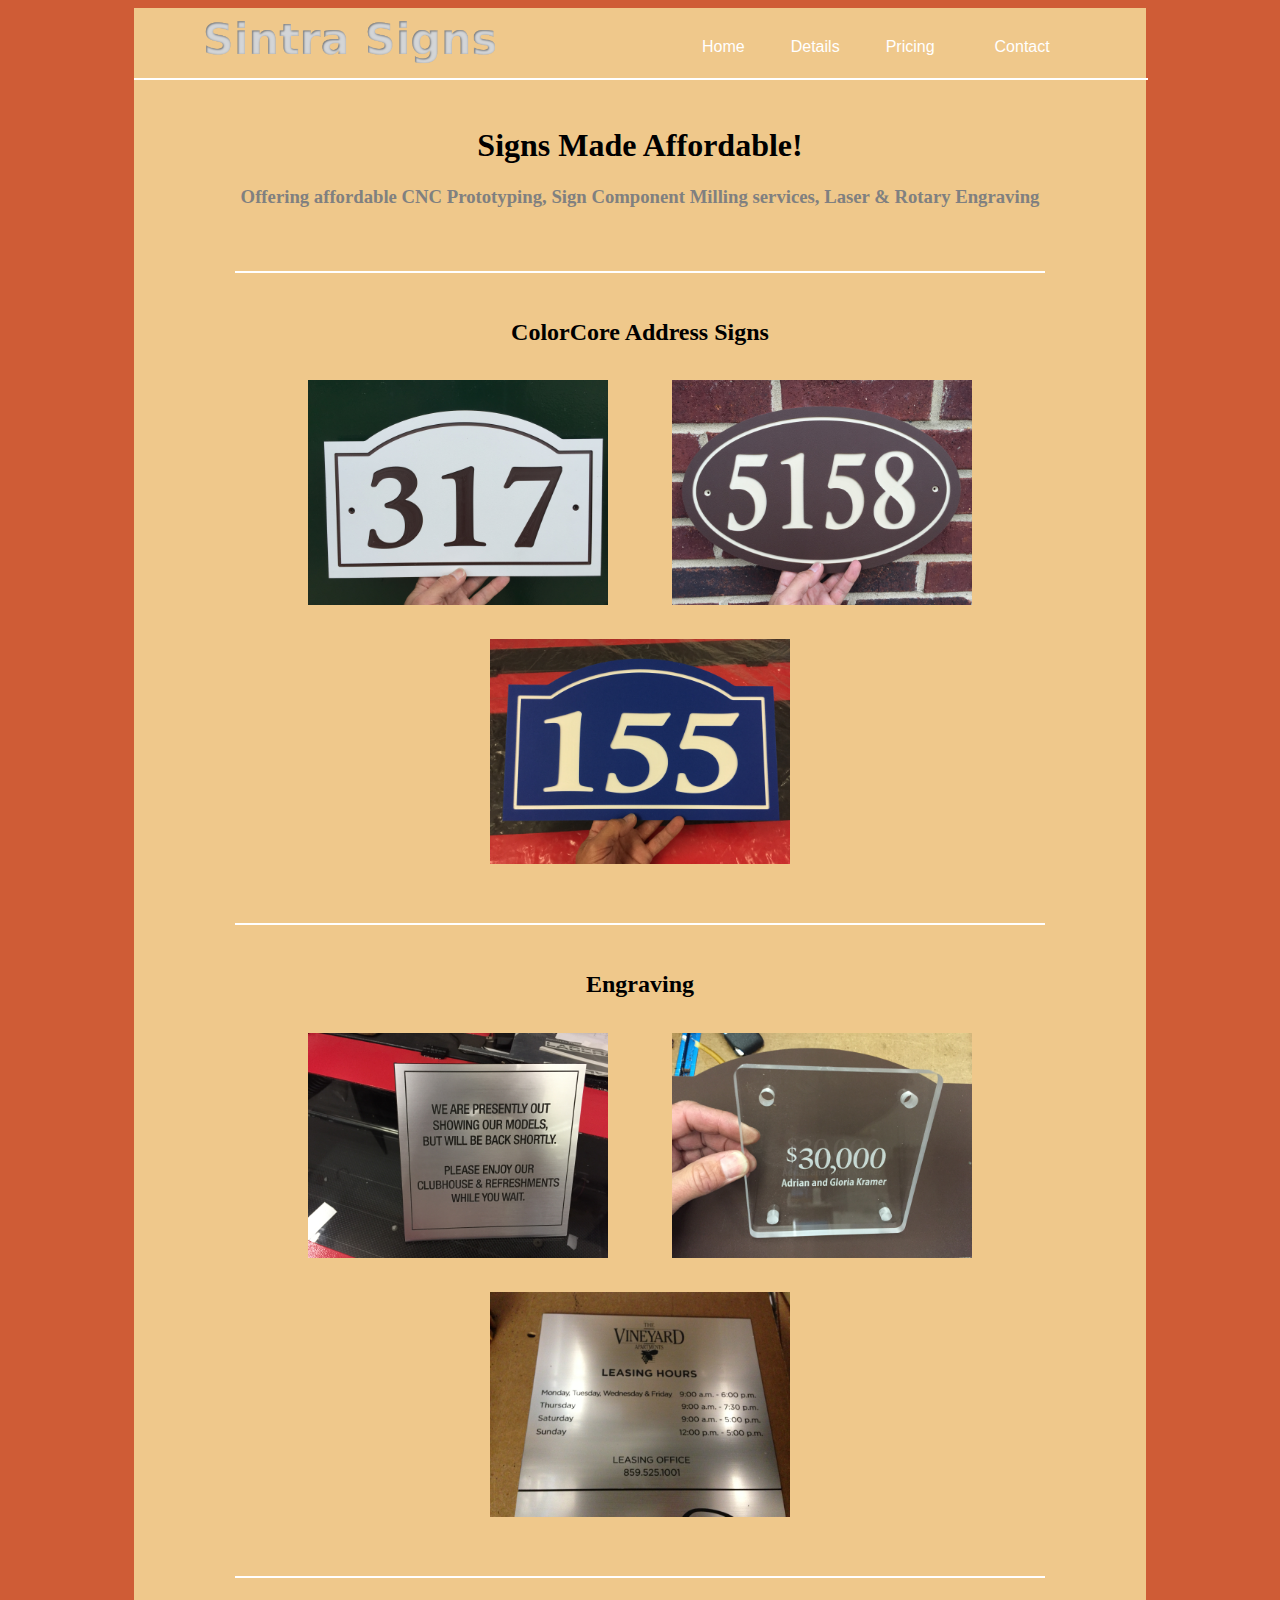
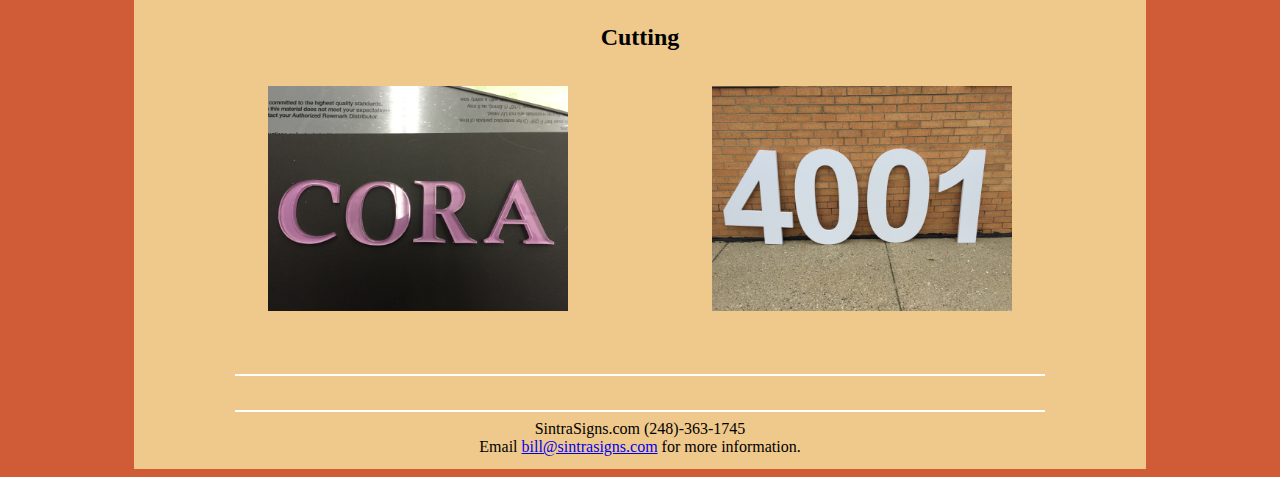
<file: index.html>
<html>
<head>
<link type="text/css" href="style.css" rel="stylesheet">
</head>

<body>
<div id="wrapper">
  <div class="container">
    <div class="cont" style="float: left"> <img src="coollogo_com-156052251.png" id="logso" width="300"> </div>
    <div class="cont">
      <nav class="navbar">
        <ul>
          <li><a href="index.html">Home</a></li>
          <div class="dropdown">          
			  <li><a href="#" class="dropbtn">Details
			        <i class="fa fa-caret-down"></i></a></li>
			  <div class="dropdown-content">
            <li><a href="machine-details.html">Machine Pricing</a></li>
            <li><a href="gravoply.html">GravoPly</a></li>
            <li><a href="sildet.html">Sintra Silhouette</a></li>
            <li><a href="3dcut.html">3D Part Cutting</a></li>
            <li><a href="slotcar.html">MDF Slot Car Track</a></li>
			  </div>
          </div>
          <li><a href="index.html">Pricing</a></li>
          <li><a href="contact.html">Contact</a></li>
        </ul>
      </nav>
    </div>
  </div>
  <hr style="width: 100%">
  <br>
  <header>
    <h1>Signs Made Affordable!</h1>
    <h3>Offering affordable CNC Prototyping, Sign Component Milling services, Laser & Rotary Engraving </h3>
  </header>
  <main> <br>
    <br>
    <hr>
    <br>
    <h2>ColorCore Address Signs</h2>
    <div class="gallery"> <img src="IMG_6942_photo.JPG" width="300"> <img src="IMG_6895_photo.JPG" width="300"> <img src="IMG_8736_photo.JPG" width="300"> </div>
    <br>
    <br>
    <hr>
    <br>
    <h2>Engraving</h2>
    <div class="gallery"> <img src="IMG_0637_photo.JPG" width="300"> <img src="IMG_0243_photo.JPG" width="300"> <img src="IMG_0711_photo.JPG" width="300"> </div>
    <br>
    <br>
    <hr>
    <br>
    <h2>Cutting</h2>
    <div class="gallery"> <img src="IMG_0300_photo.JPG" width="300" style="margin: 15px 70px"> <img src="IMG_2482_photo.JPG" width="300" style="margin: 15px 70px"> </div>
    <br>
    <br>
    <hr>
    <br>
  </main>
        <footer>
            <hr>
            SintraSigns.com (248)-363-1745<br>
            Email <a href = "mailto: bill@sintrasigns.com">bill@sintrasigns.com</a> for more information.
        </footer>
</div>
</body>
</html>
</file>
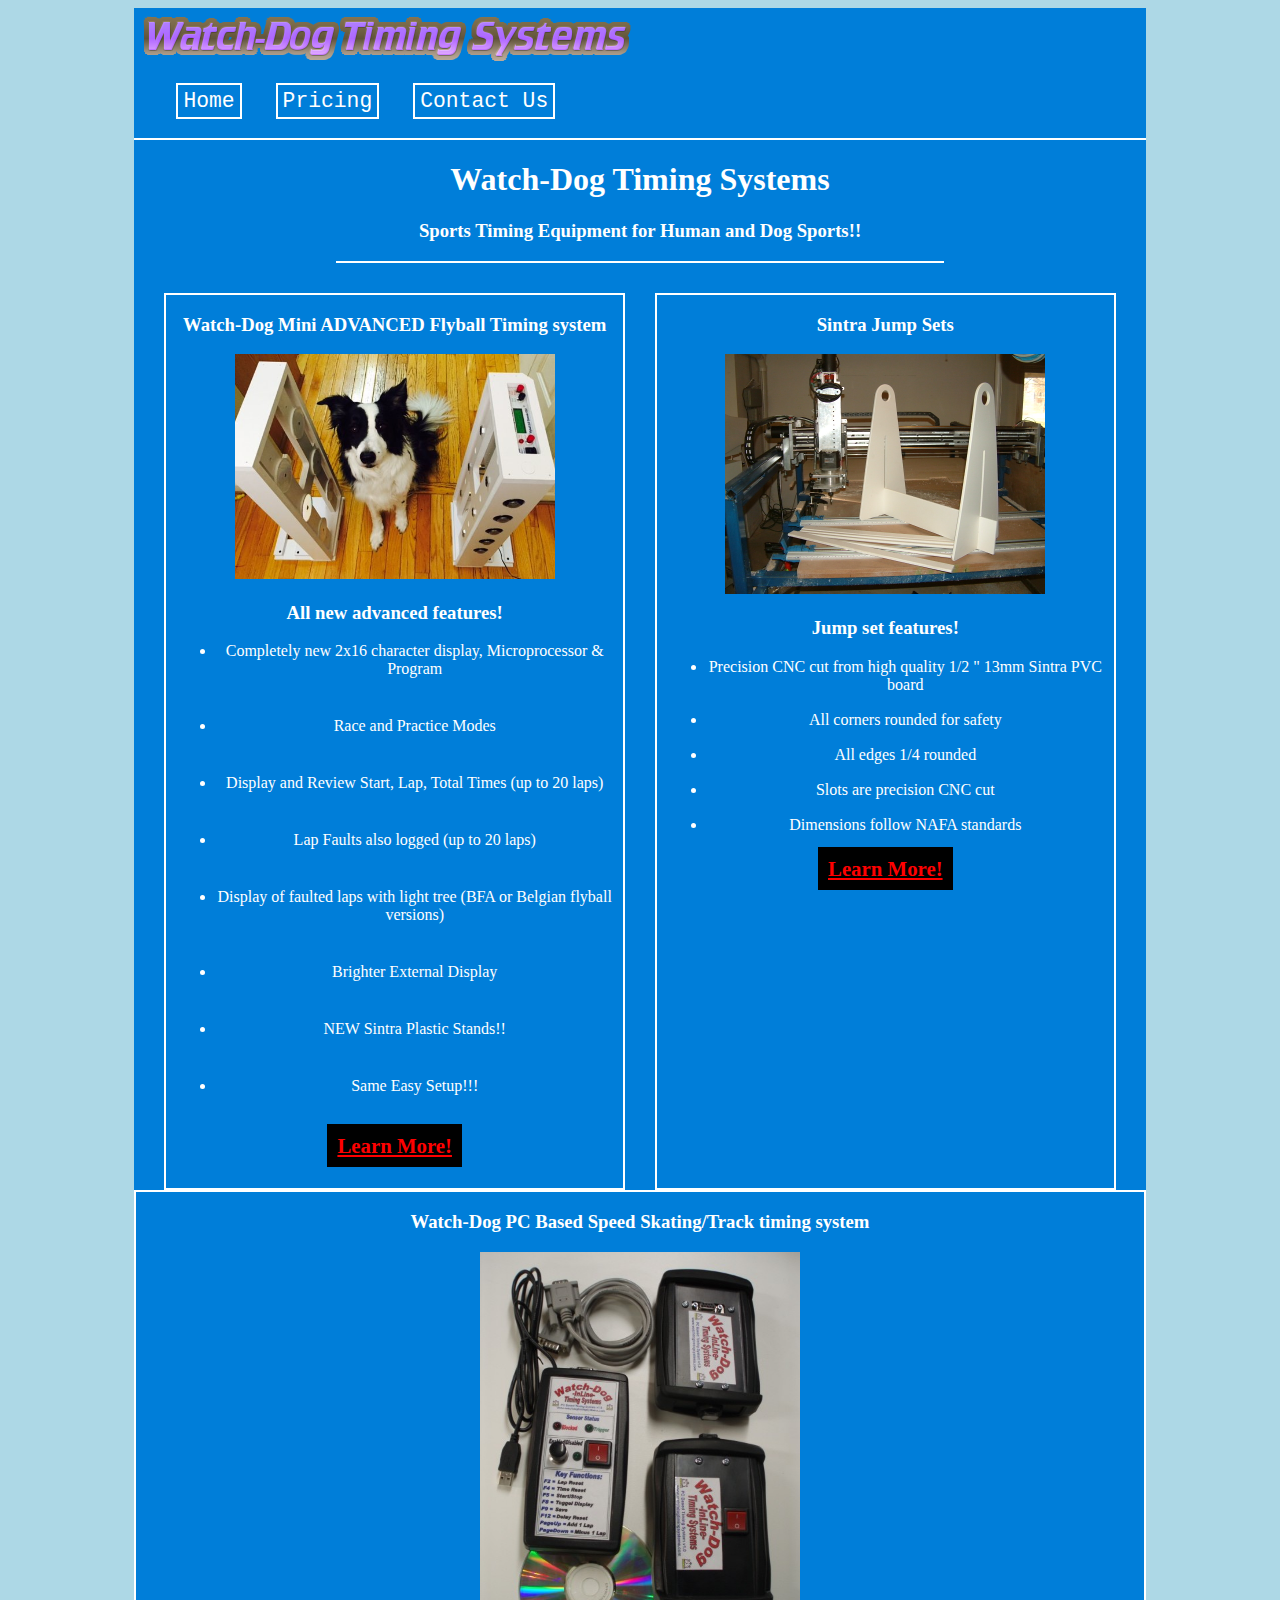
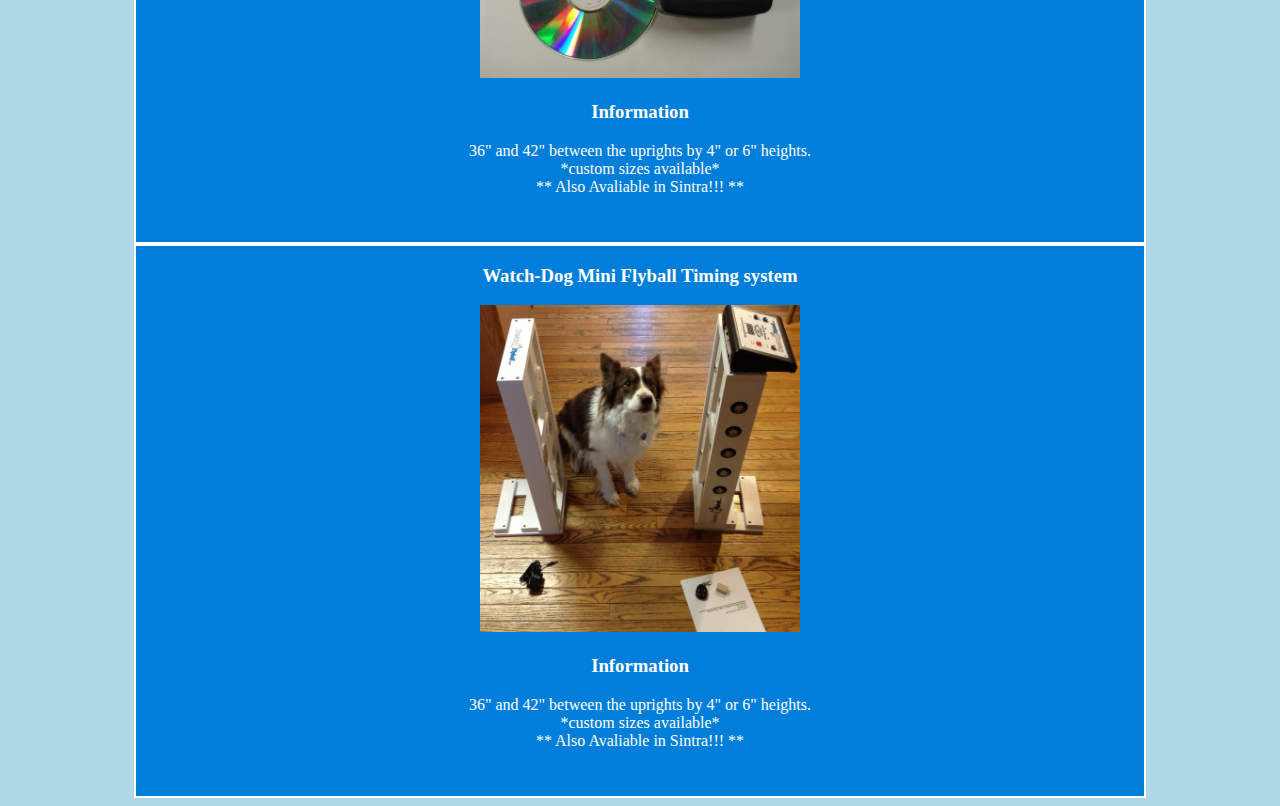
<file: Flyball-Site/index.html>
<!doctype html>
<html>
<head>
<meta charset="utf-8">
<title>Flyball - Home</title>
<style></style>
<link href="style.css" rel="stylesheet" type="text/css">
</head>

<body>
<div id="wrapper">
<header> <img src="cooltext402850734256533.png" width="505" height="61" alt=""/>
  <nav>
    <ul>
      <li><a href="index.html">Home</a></li>
      &nbsp;
      <li><a href="pricing.html">Pricing</a></li>
      &nbsp;
      <li><a href="contact.html">Contact Us</a></li>
      <br>
    </ul>
  </nav>
</header>
<main>
  <h1>Watch-Dog Timing Systems</h1>
  <h3>Sports Timing Equipment for Human and Dog Sports!!</h3>
  <hr style="color: black; border: 1px solid white; background-color: white; width: 60%; margin-bottom: 3%">
  <div class="grid">
    <div class="grid-box">
      <h3>Watch-Dog Mini ADVANCED Flyball Timing system</h3>
      <img src="MiniAdvanced.jpg" width="320" alt=""/>
      <h3>All new advanced features!</h3>
      <ul>
        <li>
          <p>Completely new 2x16 character display, Microprocessor &amp; Program<br>
          </p>
        </li>
        <li>
          <p>Race and Practice Modes<br>
          </p>
        </li>
        <li>
          <p>Display and Review Start, Lap, Total Times (up to 20 laps)<br>
          </p>
        </li>
        <li>
          <p>Lap Faults also logged (up to 20 laps)<br>
          </p>
        </li>
        <li>
          <p>Display of faulted laps with light tree (BFA or Belgian flyball versions)<br>
          </p>
        </li>
        <li>
          <p>Brighter External Display <br>
          </p>
        </li>
        <li>
          <p>NEW Sintra Plastic Stands!! <br>
          </p>
        </li>
        <li>
          <p>Same Easy Setup!!! <br>
          </p>
          <p></p>
        </li>
      </ul>
      <a href="pricing.html#fly-ball" class="learn-more">Learn More!</a> </div>
    <div class="grid-box">
      <h3>Sintra Jump Sets</h3>
      <img src="SintraCNC.jpeg" width="320" alt=""/>
      <h3>Jump set features!</h3>
      <ul>
        <li>Precision CNC cut from high quality 1/2 " 13mm Sintra PVC board</li>
        <li>All corners rounded for safety</li>
        <li>All edges 1/4 rounded</li>
        <li>Slots are precision CNC cut</li>
        <li>Dimensions follow NAFA standards</li>
      </ul>
      <a href="pricing.html#fly-ball" class="learn-more">Learn More!</a> </div>
  </div>
  <div class="grid-box">
    <h3>Watch-Dog PC Based Speed Skating/Track timing system </h3>
    <img src="PCHardware.jpeg" width="320" alt=""/>
    <h3>Information</h3>
    <p>36" and 42" between the uprights by 4" or 6" heights.<br>
      *custom sizes available*<br>
      ** Also Avaliable in Sintra!!! **</p>
  </div>
  <div class="grid-box">
    <h3>Watch-Dog Mini Flyball Timing system </h3>
    <img src="MiniSysetm&baileya.jpeg" width="320" alt=""/>
    <h3>Information</h3>
    <p>36" and 42" between the uprights by 4" or 6" heights.<br>
      *custom sizes available*<br>
      ** Also Avaliable in Sintra!!! **</p>
  </div>
</main>  </div>

<footer> </footer>

</body>
</html>
</file>
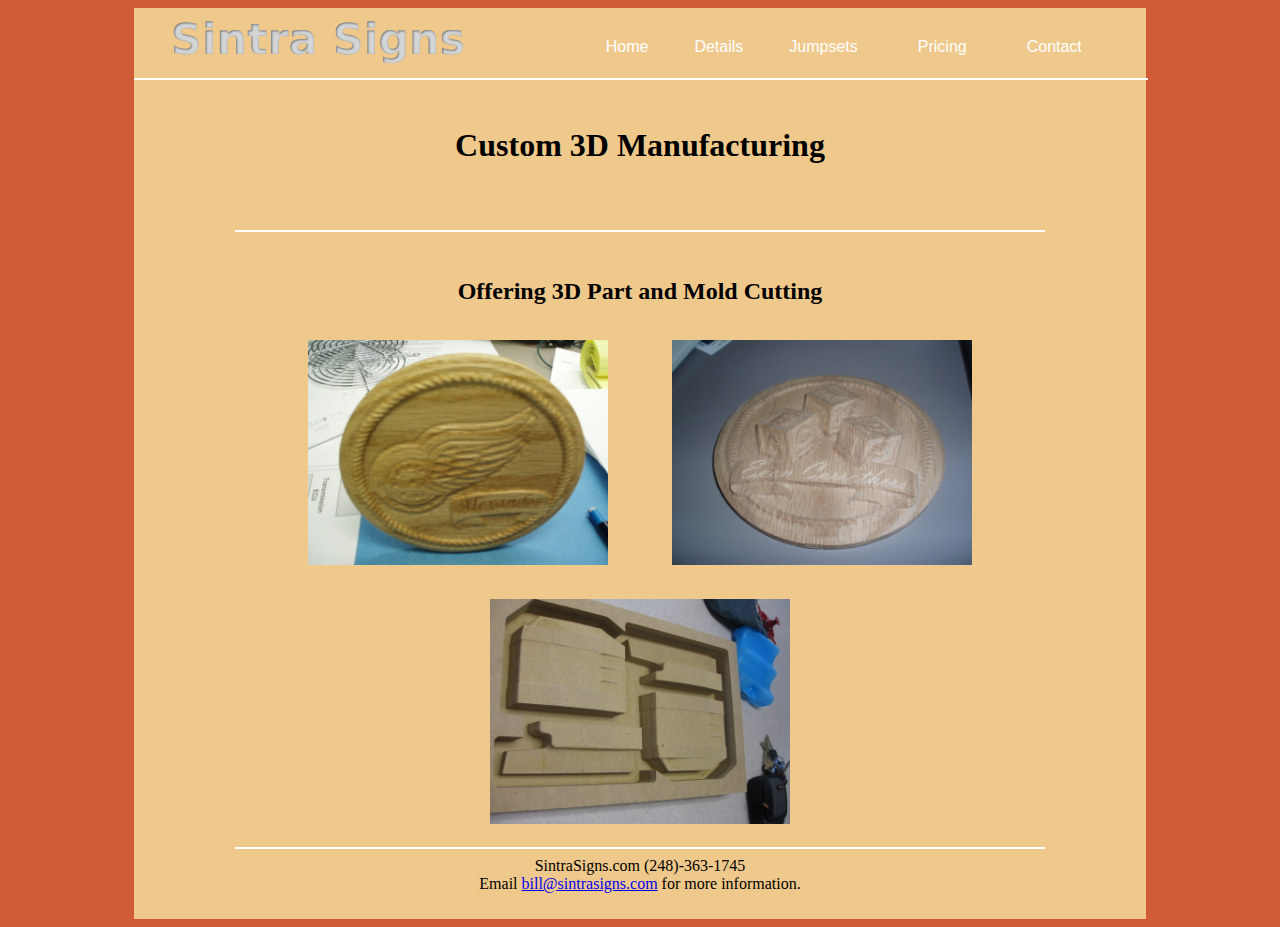
<file: 3dcut.html>
<html>
  <head>
    <link type="text/css" href="style.css" rel="stylesheet">
  </head>
  <body>
    <div id="wrapper">
      <div class="container">
        <div class="cont" style="float: left">
          <img src="coollogo_com-156052251.png" id="logso" width="300">
        </div>
        <div class="cont">
          <nav class="navbar">
            <ul>
              <li><a href="index.html">Home</a></li>
              <div class="dropdown">
                <li><a href="#" class="dropbtn">Details
                <i class="fa fa-caret-down"></i></a></li>
                <div class="dropdown-content">
                  <li><a href="machine-details.html">Machine Pricing</a></li>
                  <li><a href="gravoply.html">GravoPly</a></li>
                  <li><a href="sildet.html">Sintra Silhouette</a></li>
                  <li><a href="3dcut.html">3D Part Cutting</a></li>
                  <li><a href="slotcar.html">MDF Slot Car Track</a></li>
                </div>
              </div>
                <li><a href="Flyball-Site/index.html">Jumpsets</a></li>
              <li><a href="index.html">Pricing</a></li>
              <li><a href="contact.html">Contact</a></li>
            </ul>
          </nav>        </div>
        </div>
        <hr style="width: 100%">
        <br>
        <header>
          <h1>Custom 3D Manufacturing</h1>
        </header>
        <main>
          <br><br><hr><br>
          <h2>Offering 3D Part and Mold Cutting</h2>
          <div class="gallery">
            <img src="AlexPlackReal.jpg" width="300">
            <img src="EvanPlackReal.jpg" width="300">
            <img src="_ZierParts.jpg" width="300">
          </div>
        </main>
        <footer>
        <footer>
            <hr>
            SintraSigns.com (248)-363-1745<br>
            Email <a href = "mailto: bill@sintrasigns.com">bill@sintrasigns.com</a> for more information.
        </footer>
      </div>
    </body>
  </html>
</file>
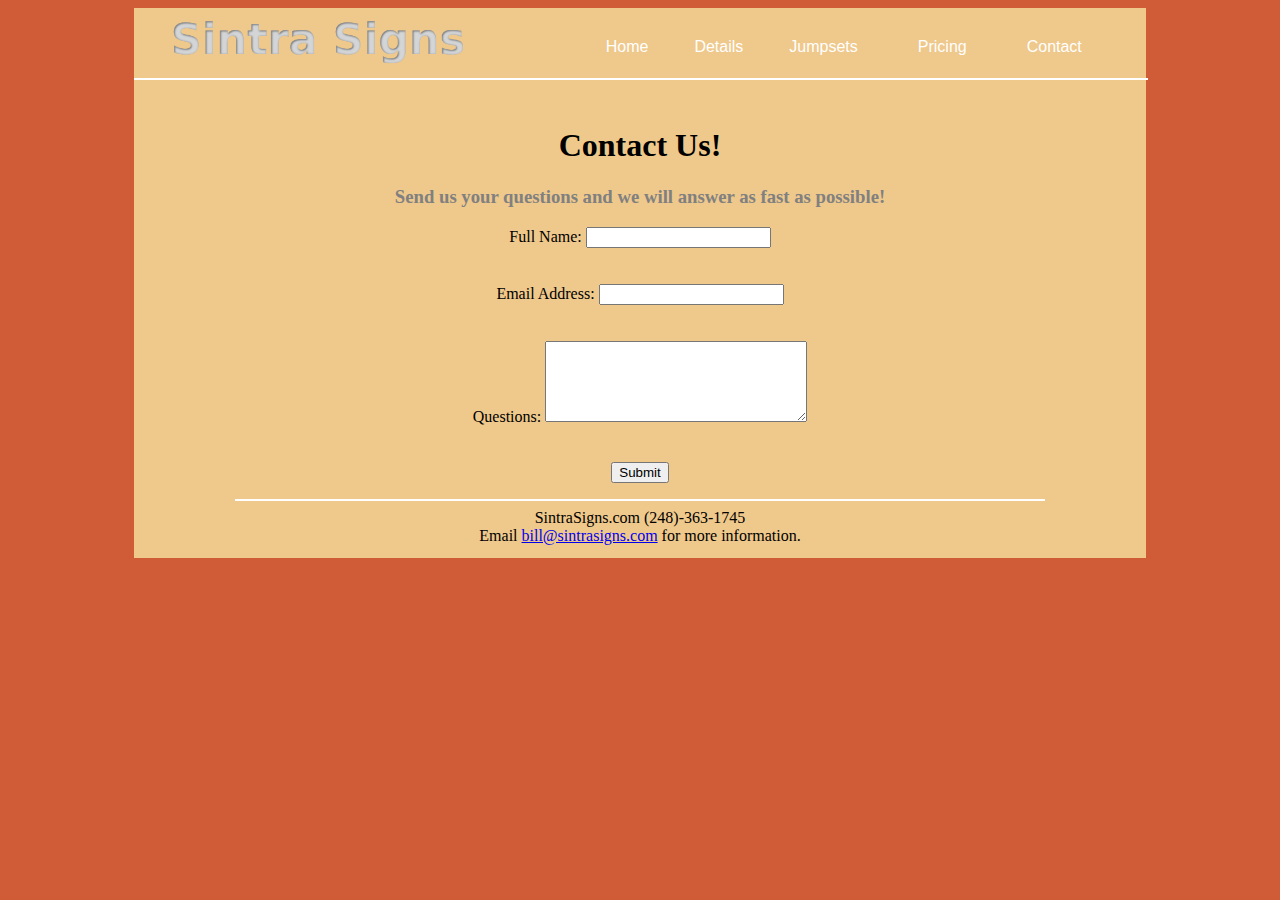
<file: contact.html>
<html>
<head>
<link type="text/css" href="style.css" rel="stylesheet">
</head>

<body>
<div id="wrapper" style="text-align: center;">
  <div class="container">
    <div class="cont" style="float: left"> <img src="coollogo_com-156052251.png" id="logso" width="300"> </div>
    <div class="cont">
      <nav class="navbar">
        <ul>
          <li><a href="index.html">Home</a></li>
          <div class="dropdown">          
        <li><a href="#" class="dropbtn">Details
              <i class="fa fa-caret-down"></i></a></li>
        <div class="dropdown-content">
            <li><a href="machine-details.html">Machine Pricing</a></li>
            <li><a href="gravoply.html">GravoPly</a></li>
            <li><a href="sildet.html">Sintra Silhouette</a></li>
            <li><a href="3dcut.html">3D Part Cutting</a></li>
            <li><a href="slotcar.html">MDF Slot Car Track</a></li>
        </div>
          </div>
            <li><a href="Flyball-Site/index.html">Jumpsets</a></li>
          <li><a href="index.html">Pricing</a></li>
          <li><a href="contact.html">Contact</a></li>
        </ul>
      </nav>    </div>
  </div>
  <hr style="width: 100%">
  <br>
  <header>
    <h1>Contact Us!</h1>
    <h3>Send us your questions and we will answer as fast as possible!</h3>
  </header>
  <main>
      <form action="" style="">
        <label id="name">Full Name: </label>
        <input type="text" name="name" id="name"><br><br><br>
        <label id="email">Email Address: </label>
        <input type="email" name="email" id="email"><br><br><br>
        <label id="comments">Questions: </label>
        <textarea name="comments" id="comments" cols="30" rows="5"></textarea><br><br><br>
        <input type="submit">
      </form>
  </main>
        <footer>
            <hr>
            SintraSigns.com (248)-363-1745<br>
            Email <a href = "mailto: bill@sintrasigns.com">bill@sintrasigns.com</a> for more information.
        </footer>
</div>
</body>
</html>
</file>
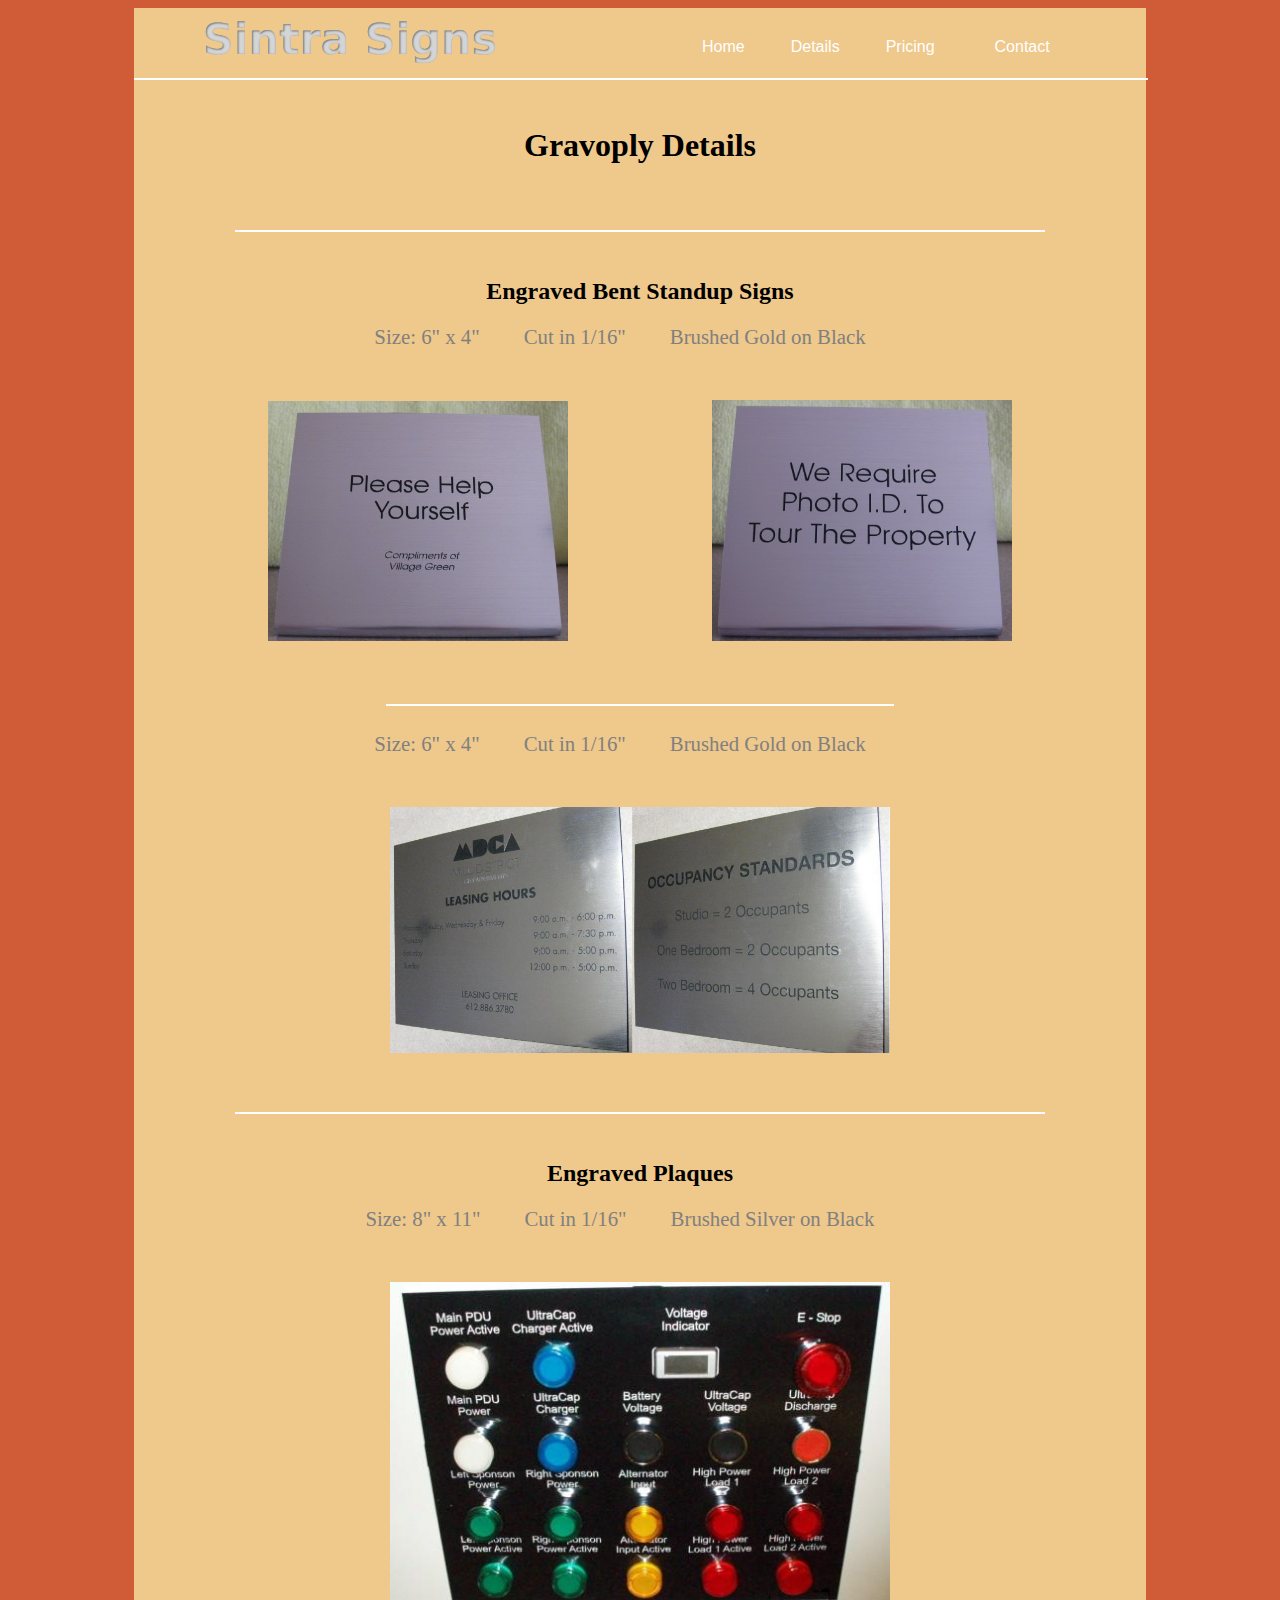
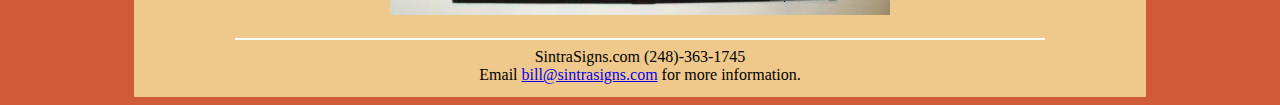
<file: gravoply.html>
<html>

<head>
    <link type="text/css" href="style.css" rel="stylesheet">

</head>

<body>
    <div id="wrapper">
      <div class="container">
        <div class="cont" style="float: left">
            <img src="coollogo_com-156052251.png" id="logso" width="300">
        </div>
        <div class="cont">
                <nav class="navbar">
        <ul>
          <li><a href="index.html">Home</a></li>
          <div class="dropdown">          
        <li><a href="#" class="dropbtn">Details
              <i class="fa fa-caret-down"></i></a></li>
        <div class="dropdown-content">
            <li><a href="machine-details.html">Machine Pricing</a></li>
            <li><a href="gravoply.html">GravoPly</a></li>
            <li><a href="sildet.html">Sintra Silhouette</a></li>
            <li><a href="3dcut.html">3D Part Cutting</a></li>
            <li><a href="slotcar.html">MDF Slot Car Track</a></li>
        </div>
          </div>
          <li><a href="index.html">Pricing</a></li>
          <li><a href="contact.html">Contact</a></li>
        </ul>
      </nav>
        </div>
        </div>
        <hr style="width: 100%">
        <br>
        <header>
          <h1>Gravoply Details</h1>
        </header>
        <main>
          <br><br><hr><br>
          <h2>Engraved Bent Standup Signs</h2>
			<div class="specs">
			<a>Size: 6" x 4"</a>
			<a>Cut in 1/16"</a>
			<a>Brushed Gold on Black</a>
			</div><br><br>
          <div class="gallery">
			  <img src="_HelpYourSelfc.jpg" width="300" style="margin: 15px 70px">
            <img src="_IDRequiredc.jpg" width="300" style="margin: 15px 70px">
          </div>
          <br><br><hr style="width: 50%"><br>
			<div class="specs">
			<a>Size: 6" x 4"</a>
			<a>Cut in 1/16"</a>
			<a>Brushed Gold on Black</a>
			</div><br><br>
          <div class="gallery">
			  <img src="_8x11InchWallSigns.jpg" width="500" style="margin: 15px 70px">
          </div> 
			<br><br><hr><br>
			<div class="specs">
				<h2>Engraved Plaques</h2>
			<a>Size: 8" x 11"</a>
			<a>Cut in 1/16"</a>
			<a>Brushed Silver on Black</a>
			</div><br><br>
          <div class="gallery">
			  <img src="Gravoply3.jpg" width="500" style="margin: 15px 70px">
          </div> 
        </main>
        <footer>
            <hr>
            SintraSigns.com (248)-363-1745<br>
            Email <a href = "mailto: bill@sintrasigns.com">bill@sintrasigns.com</a> for more information.
        </footer>
    </div>
</body>
</html>
</file>
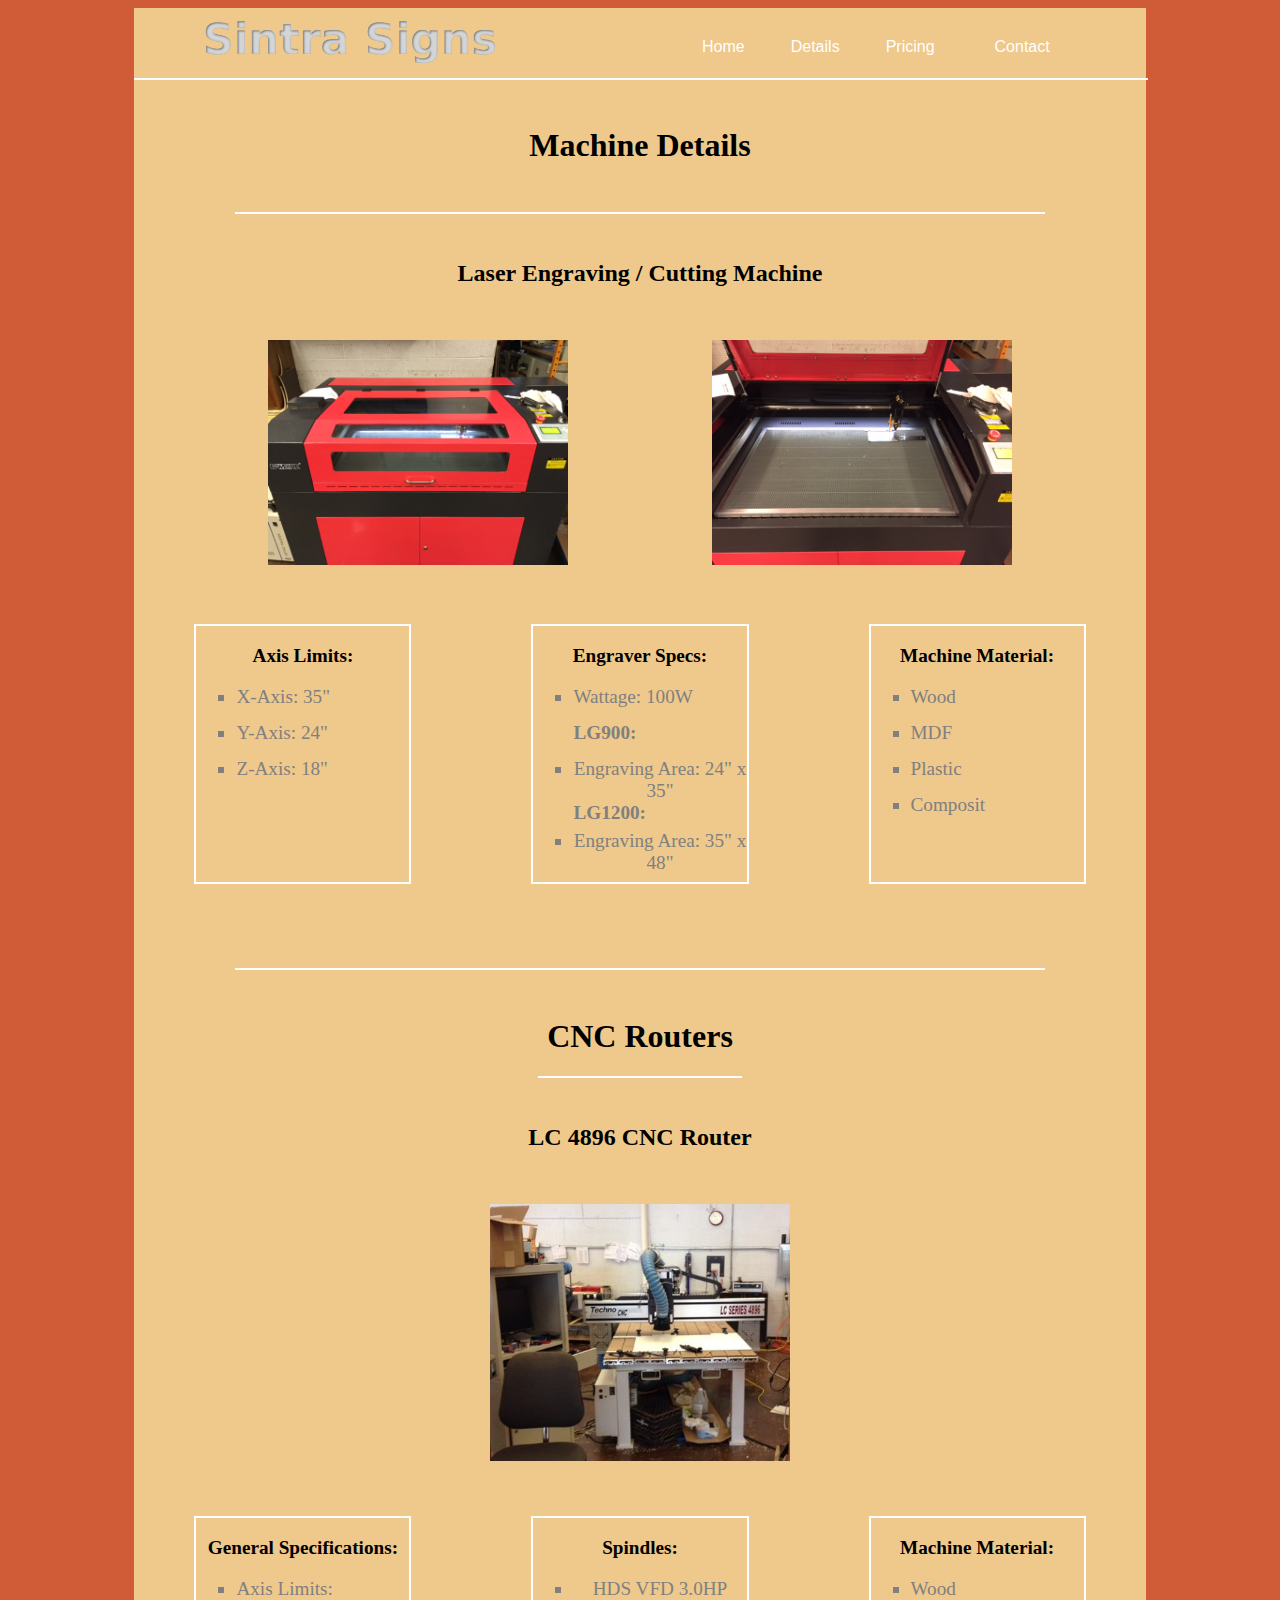
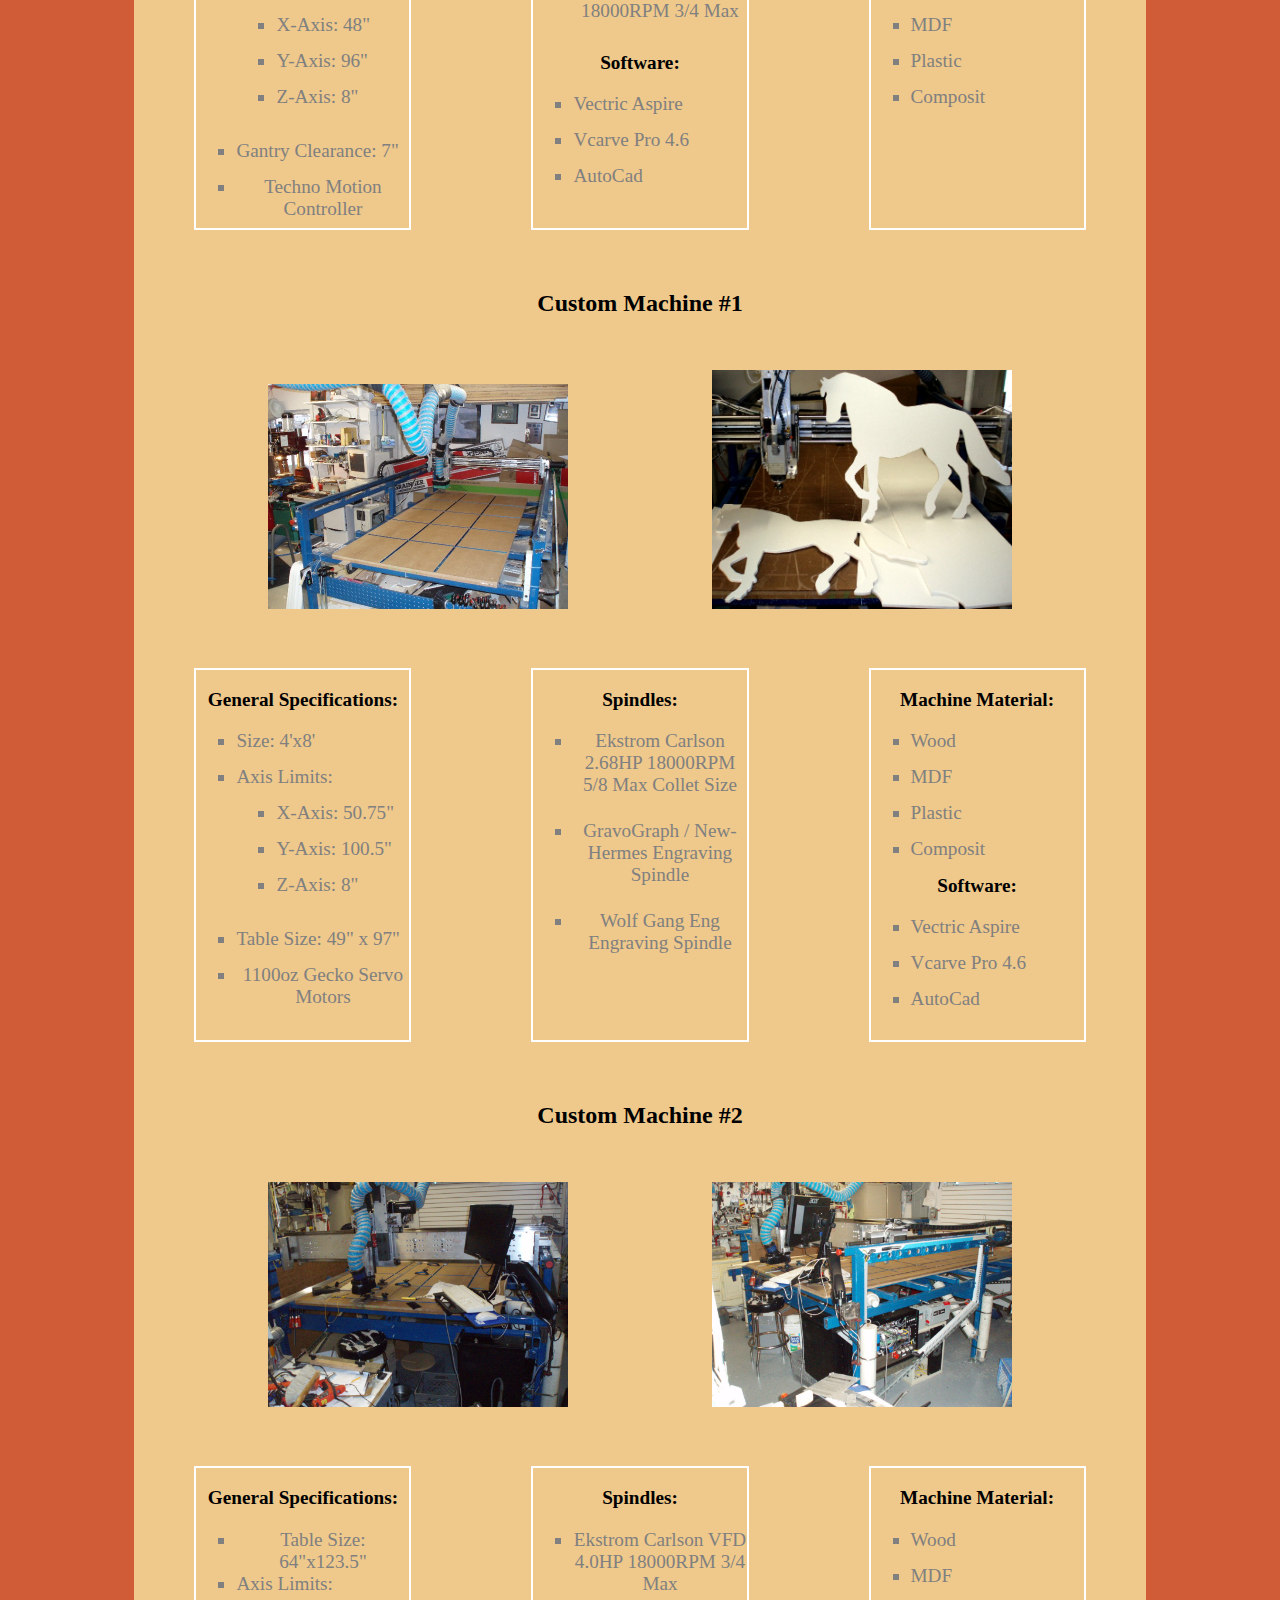
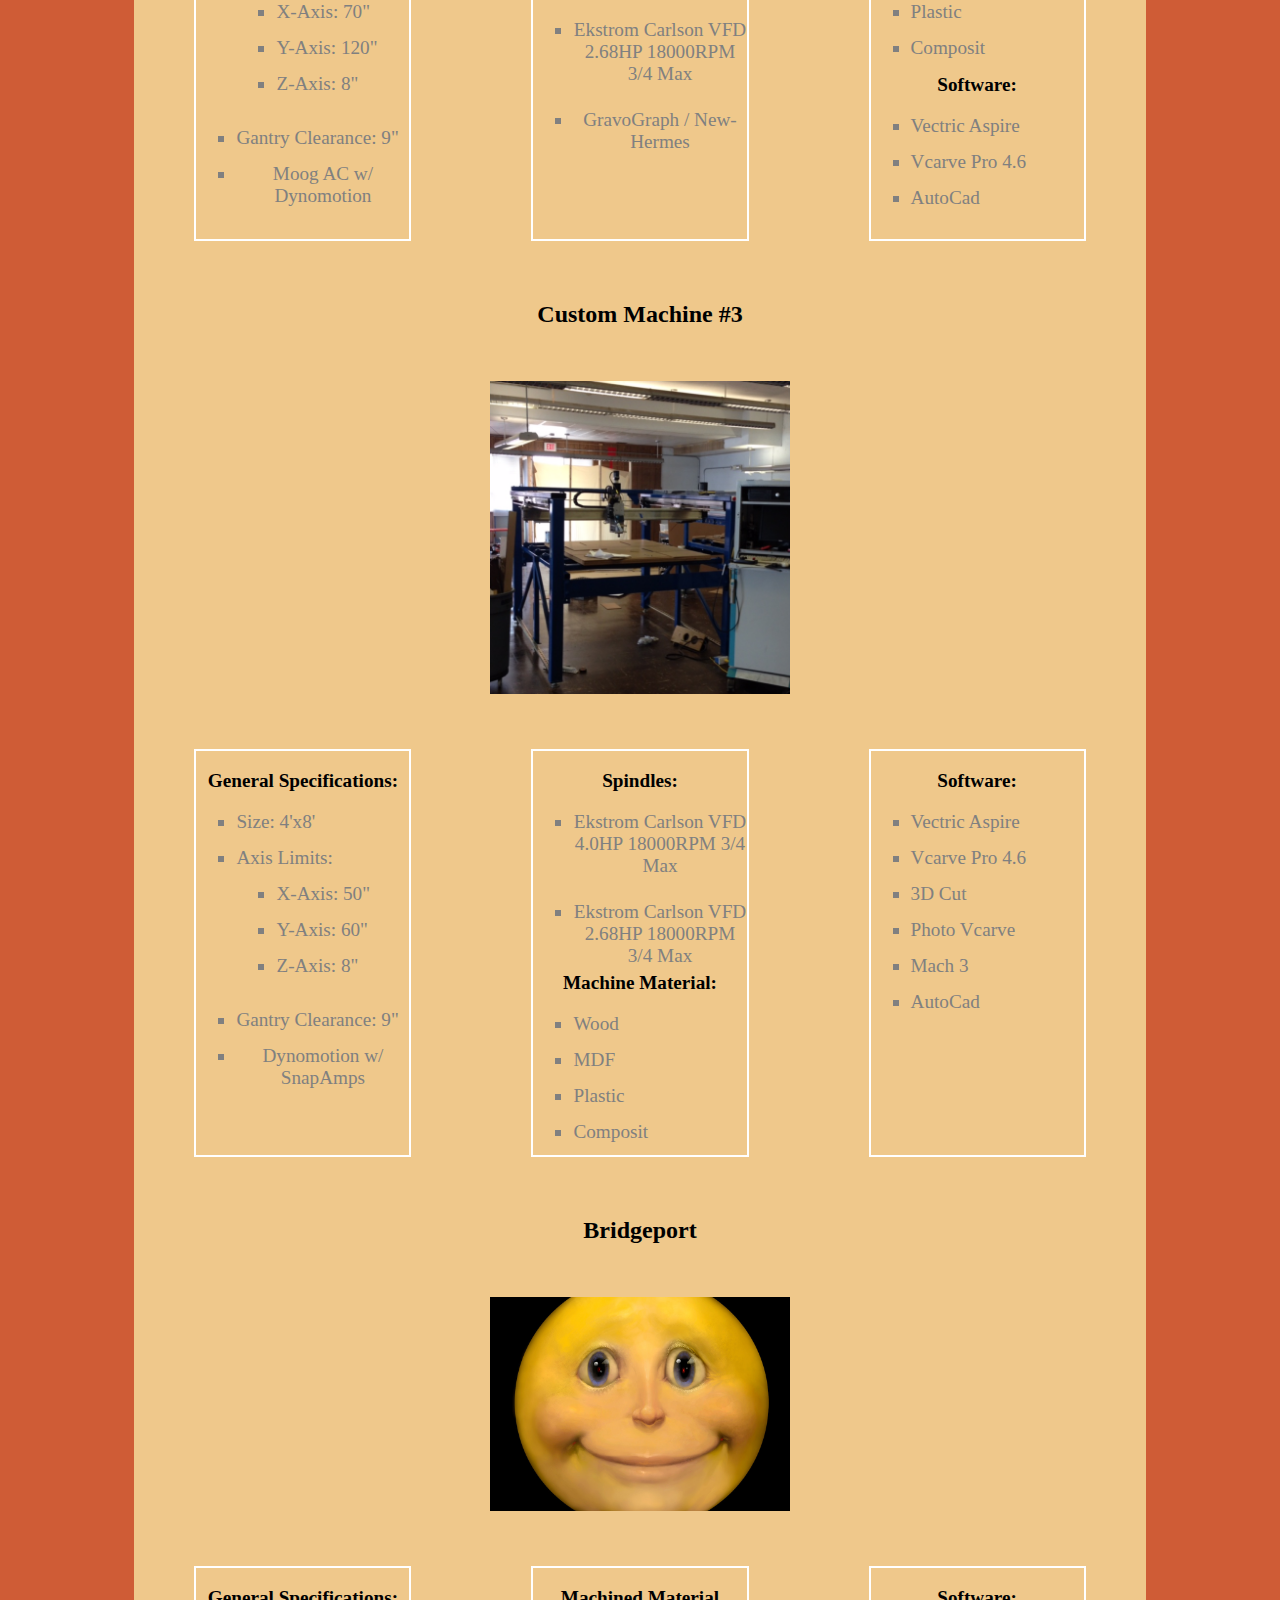
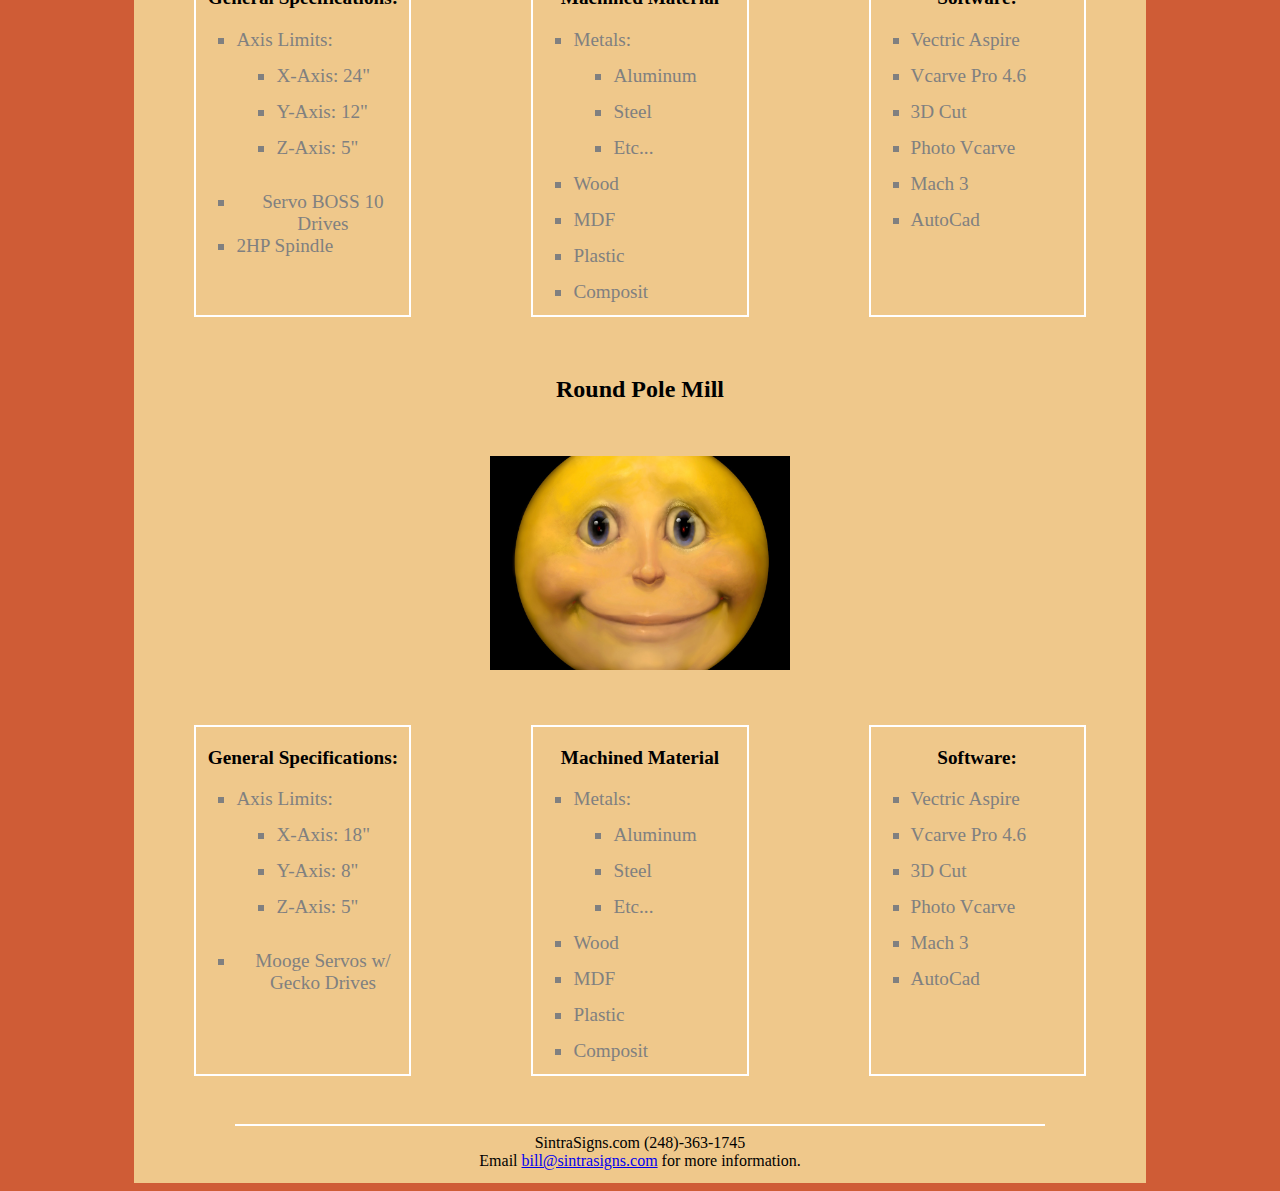
<file: machine-details.html>
<html>
  <head>
    <link type="text/css" href="style.css" rel="stylesheet">
  </head>
  <body>
    <div id="wrapper">
      <div class="container">
        <div class="cont" style="float: left"> <img src="coollogo_com-156052251.png" id="logso" width="300"> </div>
        <div class="cont">
          <nav class="navbar">
            <ul>
              <li><a href="index.html">Home</a></li>
              <div class="dropdown">
                <li><a href="#" class="dropbtn">Details
                <i class="fa fa-caret-down"></i></a></li>
                <div class="dropdown-content">
                  <li><a href="machine-details.html">Machine Pricing</a></li>
                  <li><a href="gravoply.html">GravoPly</a></li>
                  <li><a href="sildet.html">Sintra Silhouette</a></li>
                  <li><a href="3dcut.html">3D Part Cutting</a></li>
                  <li><a href="slotcar.html">MDF Slot Car Track</a></li>
                </div>
              </div>
              <li><a href="index.html">Pricing</a></li>
              <li><a href="contact.html">Contact</a></li>
            </ul>
          </nav>    </div>
        </div>
        <hr style="width: 100%">
        <br>
        <header>
          <h1>Machine Details</h1>
        </header>
        <main> <br>
          <hr>
          <br>
          <h2>Laser Engraving / Cutting Machine</h2>
          <br>
          <div class="gallery">
            <img src="laser.jpg" width="300" style="margin: 15px 70px">
            <img src="laser2.jpg" width="300" style="margin: 15px 70px">
          </div>
          <div class="flex-grid">
            <div class="grid-mod">
              <h3>Axis Limits:</h3>
              <ul>
                <li>X-Axis: 35"</li>
                <br>
                <br>
                <li>Y-Axis: 24"</li>
                <br>
                <br>
                <li>Z-Axis: 18"</li>
                <br>
              </ul>
            </div>
            <div class="grid-mod">
              <h3>Engraver Specs:</h3>
              <ul>
                <li>Wattage: 100W</li>
                <br>
                <br>
                <li style="list-style-type: none; font-weight: bold">LG900:</li>
                <br>
                <br>
                <li>Engraving Area: 24" x 35"</li>
                <br>
                <br>
                <li style="list-style-type: none; font-weight: bold">LG1200:</li>
                <br>
                <br>
                <li>Engraving Area: 35" x 48"</li>
                <br>
                <br>
              </ul>
            </div>
            <div class="grid-mod">
              <h3>Machine Material:</h3>
              <ul>
                <li>Wood</li>
                <br>
                <br>
                <li>MDF</li>
                <br>
                <br>
                <li>Plastic</li>
                <br>
                <br>
                <li>Composit</li>
                <br>
              </ul>
            </div>
          </div>
          <br>
          <br>
          <hr>
          <br>
          
          
          <h1>CNC Routers</h1>
          <hr style="width: 20%"><br>
          <div class="cnc">
            <h2>LC 4896 CNC Router</h2>
            <br>
            <div class="gallery">
              <img src="techno.jpg" width="300" style="margin: 15px 70px">
            </div>
            <div class="flex-grid">
              <div class="grid-mod">
                <h3>General Specifications:</h3>
                <ul>
                  <li>Axis Limits:</li>
                  <br>
                  <br>
                  <ul>
                    <li>X-Axis: 48"</li>
                    <br>
                    <br>
                    <li>Y-Axis: 96"</li>
                    <br>
                    <br>
                    <li>Z-Axis: 8"</li>
                    <br>
                  </ul>
                  <br>
                  <br>
                  <li>Gantry Clearance: 7"</li>
                  <br>
                  <br>
                  <li>Techno Motion Controller</li>
                  <br>
                  <br>
                </ul>
              </div>
              <div class="grid-mod">
                <h3>Spindles:</h3>
                <ul>
                  <li>HDS VFD 3.0HP 18000RPM 3/4 Max</li>
                  <br>
                  <br>
                  <br>
                </ul>
                <h3>Software:</h3>
                <ul>
                  <li>Vectric Aspire</li>
                  <br>
                  <br>
                  <li>Vcarve Pro 4.6</li>
                  <br>
                  <br>
                  <li>AutoCad</li>
                  <br><br>
                </ul>
              </div>
              <div class="grid-mod">
                <h3>Machine Material:</h3>
                <ul>
                  <li>Wood</li>
                  <br>
                  <br>
                  <li>MDF</li>
                  <br>
                  <br>
                  <li>Plastic</li>
                  <br>
                  <br>
                  <li>Composit</li>
                  <br>
                </ul>
              </div>
            </div>
          </div>
          <div class="cnc">
            <h2>Custom Machine #1</h2>
            <br>
            <div class="gallery">
              <img src="CNCRouterOverall.jpg" width="300" style="margin: 15px 70px">
              <img src="SintraHorse.jpg" width="300" style="margin: 15px 70px">
            </div>
            <div class="flex-grid">
              <div class="grid-mod">
                <h3>General Specifications:</h3>
                <ul>
                  <li>Size: 4'x8'</li>
                  <br>
                  <br>
                  <li>Axis Limits:</li>
                  <br>
                  <br>
                  <ul>
                    <li>X-Axis: 50.75"</li>
                    <br>
                    <br>
                    <li>Y-Axis: 100.5"</li>
                    <br>
                    <br>
                    <li>Z-Axis: 8"</li>
                    <br>
                  </ul>
                  <br>
                  <br>
                  <li>Table Size: 49" x 97"</li>
                  <br>
                  <br>
                  <li>1100oz Gecko Servo Motors</li>
                  <br>
                  <br>
                </ul>
              </div>
              <div class="grid-mod">
                <h3>Spindles:</h3>
                <ul>
                  <li>Ekstrom Carlson 2.68HP 18000RPM 5/8 Max Collet Size</li>
                  <br>
                  <br><br><br>
                  <br>
                  <li>GravoGraph / New-Hermes Engraving Spindle</li>
                  <br><br><br><br>
                  <br>
                  <li>Wolf Gang Eng Engraving Spindle</li>
                </ul>
              </div>
              <div class="grid-mod">
                <h3>Machine Material:</h3>
                <ul>
                  <li>Wood</li>
                  <br>
                  <br>
                  <li>MDF</li>
                  <br>
                  <br>
                  <li>Plastic</li>
                  <br>
                  <br>
                  <li>Composit</li>
                  <br>
                </ul>
                <h3>Software:</h3>
                <ul>
                  <li>Vectric Aspire</li>
                  <br>
                  <br>
                  <li>Vcarve Pro 4.6</li>
                  <br>
                  <br>
                  <li>AutoCad</li>
                  <br><br>
                </ul>
              </div>
            </div>
          </div>
          <div class="cnc">
            <h2>Custom Machine #2</h2>
            <br>
            <div class="gallery">
              <img src="CNC2RouterOverall.jpg" width="300" style="margin: 15px 70px">
              <img src="CNC2RouterSide.jpg" width="300" style="margin: 15px 70px">
            </div>
            <div class="flex-grid">
              <div class="grid-mod">
                <h3>General Specifications:</h3>
                <ul>
                  <li>Table Size: 64"x123.5"</li>
                  <br>
                  <br>
                  <li>Axis Limits:</li>
                  <br>
                  <br>
                  <ul>
                    <li>X-Axis: 70"</li>
                    <br>
                    <br>
                    <li>Y-Axis: 120"</li>
                    <br>
                    <br>
                    <li>Z-Axis: 8"</li>
                    <br>
                  </ul>
                  <br>
                  <br>
                  <li>Gantry Clearance: 9"</li>
                  <br>
                  <br>
                  <li>Moog AC w/ Dynomotion</li>
                  <br>
                  <br>
                </ul>
              </div>
              <div class="grid-mod">
                <h3>Spindles:</h3>
                <ul>
                  <li>Ekstrom Carlson VFD 4.0HP 18000RPM 3/4 Max</li>
                  <br>
                  <br><br><br>
                  <br>
                  <li>Ekstrom Carlson VFD 2.68HP 18000RPM 3/4 Max</li>
                  <br><br><br><br>
                  <br>
                  <li>GravoGraph / New-Hermes</li>
                </ul>
              </div>
              <div class="grid-mod">
                <h3>Machine Material:</h3>
                <ul>
                  <li>Wood</li>
                  <br>
                  <br>
                  <li>MDF</li>
                  <br>
                  <br>
                  <li>Plastic</li>
                  <br>
                  <br>
                  <li>Composit</li>
                  <br>
                </ul>
                <h3>Software:</h3>
                <ul>
                  <li>Vectric Aspire</li>
                  <br>
                  <br>
                  <li>Vcarve Pro 4.6</li>
                  <br>
                  <br>
                  <li>AutoCad</li>
                  <br><br>
                </ul>
              </div>
            </div>
          </div>
          <div class="cnc">
            <h2>Custom Machine #3</h2>
            <br>
            <div class="gallery">
              <img src="machine3.jpg" width="300" style="margin: 15px 70px">
            </div>
            <div class="flex-grid">
              <div class="grid-mod">
                <h3>General Specifications:</h3>
                <ul>
                  <li>Size: 4'x8'</li>
                  <br>
                  <br>
                  <li>Axis Limits:</li>
                  <br>
                  <br>
                  <ul>
                    <li>X-Axis: 50"</li>
                    <br>
                    <br>
                    <li>Y-Axis: 60"</li>
                    <br>
                    <br>
                    <li>Z-Axis: 8"</li>
                    <br>
                  </ul>
                  <br>
                  <br>
                  <li>Gantry Clearance: 9"</li>
                  <br>
                  <br>
                  <li>Dynomotion w/ SnapAmps</li>
                  <br>
                  <br>
                </ul>
              </div>
              <div class="grid-mod">
                <h3>Spindles:</h3>
                <ul>
                  <li>Ekstrom Carlson VFD 4.0HP 18000RPM 3/4 Max</li>
                  <br>
                  <br><br><br>
                  <br>
                  <li>Ekstrom Carlson VFD 2.68HP 18000RPM 3/4 Max</li>
                  
                </ul><br><br>
                <h3>Machine Material:</h3>
                <ul>
                  <li>Wood</li>
                  <br>
                  <br>
                  <li>MDF</li>
                  <br>
                  <br>
                  <li>Plastic</li>
                  <br>
                  <br>
                  <li>Composit</li>
                  <br>
                </ul>
              </div>
              <div class="grid-mod">
                <h3>Software:</h3>
                <ul>
                  <li>Vectric Aspire</li>
                  <br>
                  <br>
                  <li>Vcarve Pro 4.6</li>
                  <br>
                  <br>
                  <li>3D Cut</li>
                  <br><br>
                  <li>Photo Vcarve</li>
                  <br><br>
                  <li>Mach 3</li>
                  <br><br>
                  <li>AutoCad</li>
                  <br><br>
                </ul>
              </div>
            </div>
          </div>
          <div class="cnc">
            <h2>Bridgeport</h2>
            <br>
            <div class="gallery">
              <img src="asf-happyface_d7rv9j.jpg" width="300" style="margin: 15px 70px">
            </div>
            <div class="flex-grid">
              <div class="grid-mod">
                <h3>General Specifications:</h3>
                <ul>
                  <li>Axis Limits:</li>
                  <br>
                  <br>
                  <ul>
                    <li>X-Axis: 24"</li>
                    <br>
                    <br>
                    <li>Y-Axis: 12"</li>
                    <br>
                    <br>
                    <li>Z-Axis: 5"</li>
                    <br>
                  </ul>
                  <br>
                  <br>
                  <li>Servo BOSS 10 Drives</li><br><br>
                  <li>2HP Spindle</li>
                  <br>
                </ul>
              </div>
              <div class="grid-mod">
                <h3>Machined Material</h3>
                <ul>
                  <li>Metals:</li><br><br>
                  <ul>
                    <li>Aluminum</li><br><br>
                    <li>Steel</li><br><br>
                    <li>Etc...</li>
                  </ul>
                  <br>
                  <br>
                  <li>Wood</li><br><br>
                  <li>MDF</li><br><br>
                  <li>Plastic</li><br><br>
                  <li>Composit</li>
                  
                </ul><br>
              </div>
              <div class="grid-mod">
                <h3>Software:</h3>
                <ul>
                  <li>Vectric Aspire</li>
                  <br>
                  <br>
                  <li>Vcarve Pro 4.6</li>
                  <br>
                  <br>
                  <li>3D Cut</li>
                  <br><br>
                  <li>Photo Vcarve</li>
                  <br><br>
                  <li>Mach 3</li>
                  <br><br>
                  <li>AutoCad</li>
                  <br><br>
                </ul>
              </div>
            </div>
          </div>
          <div class="cnc">
            <h2>Round Pole Mill</h2>
            <br>
            <div class="gallery">
              <img src="asf-happyface_d7rv9j.jpg" width="300" style="margin: 15px 70px">
            </div>
            <div class="flex-grid">
              <div class="grid-mod">
                <h3>General Specifications:</h3>
                <ul>
                  <li>Axis Limits:</li>
                  <br>
                  <br>
                  <ul>
                    <li>X-Axis: 18"</li>
                    <br>
                    <br>
                    <li>Y-Axis: 8"</li>
                    <br>
                    <br>
                    <li>Z-Axis: 5"</li>
                    <br>
                  </ul>
                  <br>
                  <br>
                  <li>Mooge Servos w/ Gecko Drives</li>
                  <br>
                  <br>
                </ul>
              </div>
              <div class="grid-mod">
                <h3>Machined Material</h3>
                <ul>
                  <li>Metals:</li><br><br>
                  <ul>
                    <li>Aluminum</li><br><br>
                    <li>Steel</li><br><br>
                    <li>Etc...</li>
                  </ul>
                  <br>
                  <br>
                  <li>Wood</li><br><br>
                  <li>MDF</li><br><br>
                  <li>Plastic</li><br><br>
                  <li>Composit</li>
                  
                </ul><br>
              </div>
              <div class="grid-mod">
                <h3>Software:</h3>
                <ul>
                  <li>Vectric Aspire</li>
                  <br>
                  <br>
                  <li>Vcarve Pro 4.6</li>
                  <br>
                  <br>
                  <li>3D Cut</li>
                  <br><br>
                  <li>Photo Vcarve</li>
                  <br><br>
                  <li>Mach 3</li>
                  <br><br>
                  <li>AutoCad</li>
                  <br><br>
                </ul>
              </div>
            </div>
          </div>
        </main>
        <footer>
            <hr>
            SintraSigns.com (248)-363-1745<br>
            Email <a href = "mailto: bill@sintrasigns.com">bill@sintrasigns.com</a> for more information.
        </footer>    </div>
  </body>
</html>
</file>
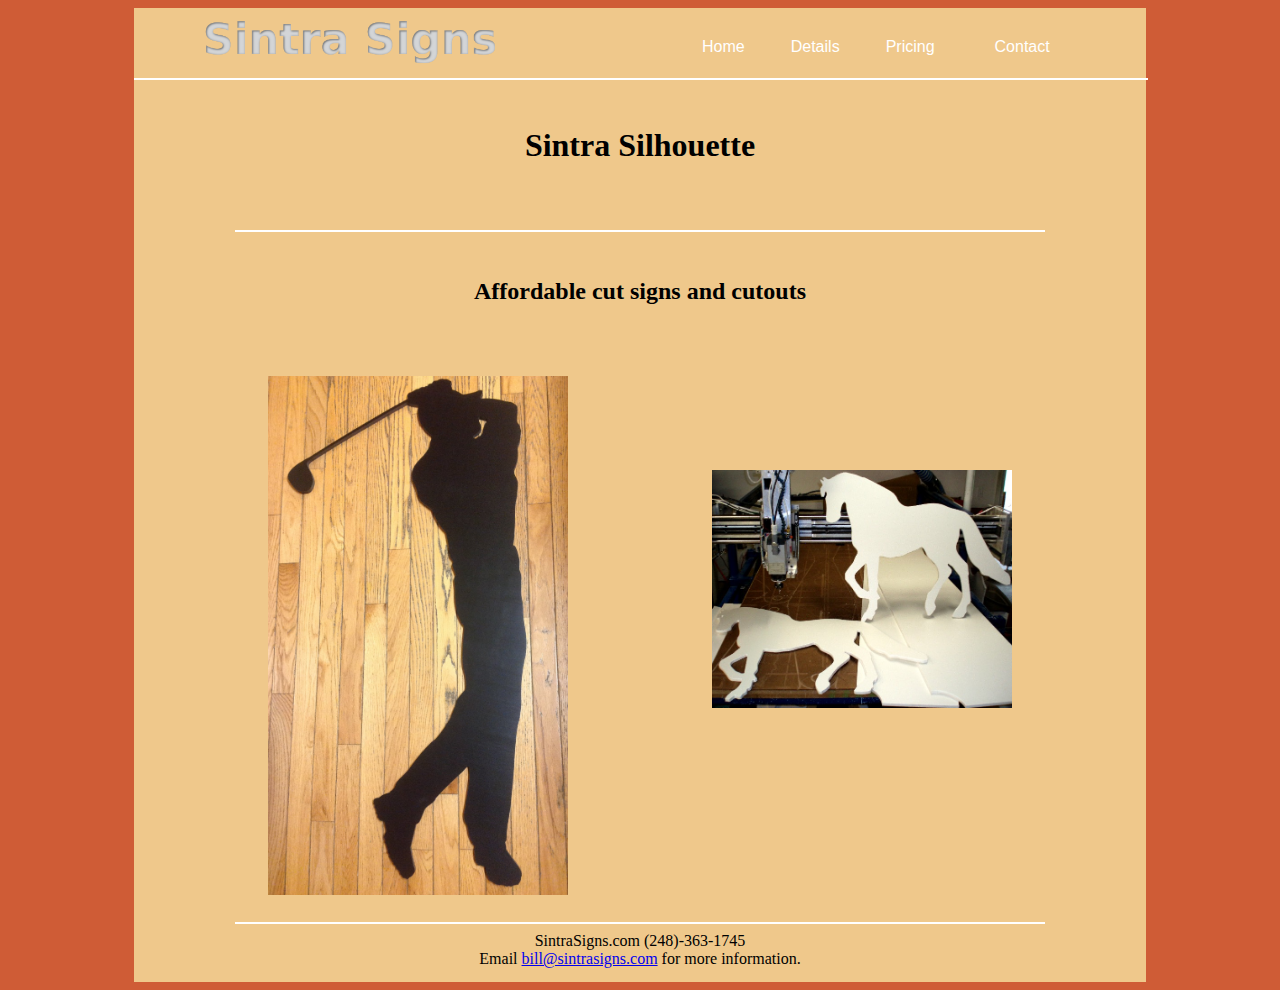
<file: sildet.html>
<html>

<head>
    <link type="text/css" href="style.css" rel="stylesheet">

</head>

<body>
    <div id="wrapper">
      <div class="container">
        <div class="cont" style="float: left">
            <img src="coollogo_com-156052251.png" id="logso" width="300">
        </div>
        <div class="cont">
      <nav class="navbar">
        <ul>
          <li><a href="index.html">Home</a></li>
          <div class="dropdown">          
        <li><a href="#" class="dropbtn">Details
              <i class="fa fa-caret-down"></i></a></li>
        <div class="dropdown-content">
            <li><a href="machine-details.html">Machine Pricing</a></li>
            <li><a href="gravoply.html">GravoPly</a></li>
            <li><a href="sildet.html">Sintra Silhouette</a></li>
            <li><a href="3dcut.html">3D Part Cutting</a></li>
            <li><a href="slotcar.html">MDF Slot Car Track</a></li>
        </div>
          </div>
          <li><a href="index.html">Pricing</a></li>
          <li><a href="contact.html">Contact</a></li>
        </ul>
      </nav>
        </div>
        </div>
        <hr style="width: 100%">
        <br>
        <header>
          <h1>Sintra Silhouette</h1>
        </header>
        <main>
          <br><br><hr><br>
          <h2>Affordable cut signs and cutouts</h2>
			<br><br>
          <div class="gallery">
			  <img src="SintraGolfer.jpg" width="300" style="margin: 15px 70px">
            <img src="SintraHorse.jpg" width="300" style="margin: 15px 70px; margin-bottom: 20%">
          </div>
        </main>
        <footer>
            <hr>
            SintraSigns.com (248)-363-1745<br>
            Email <a href = "mailto: bill@sintrasigns.com">bill@sintrasigns.com</a> for more information.
        </footer>
    </div>
</body>
</html>
</file>
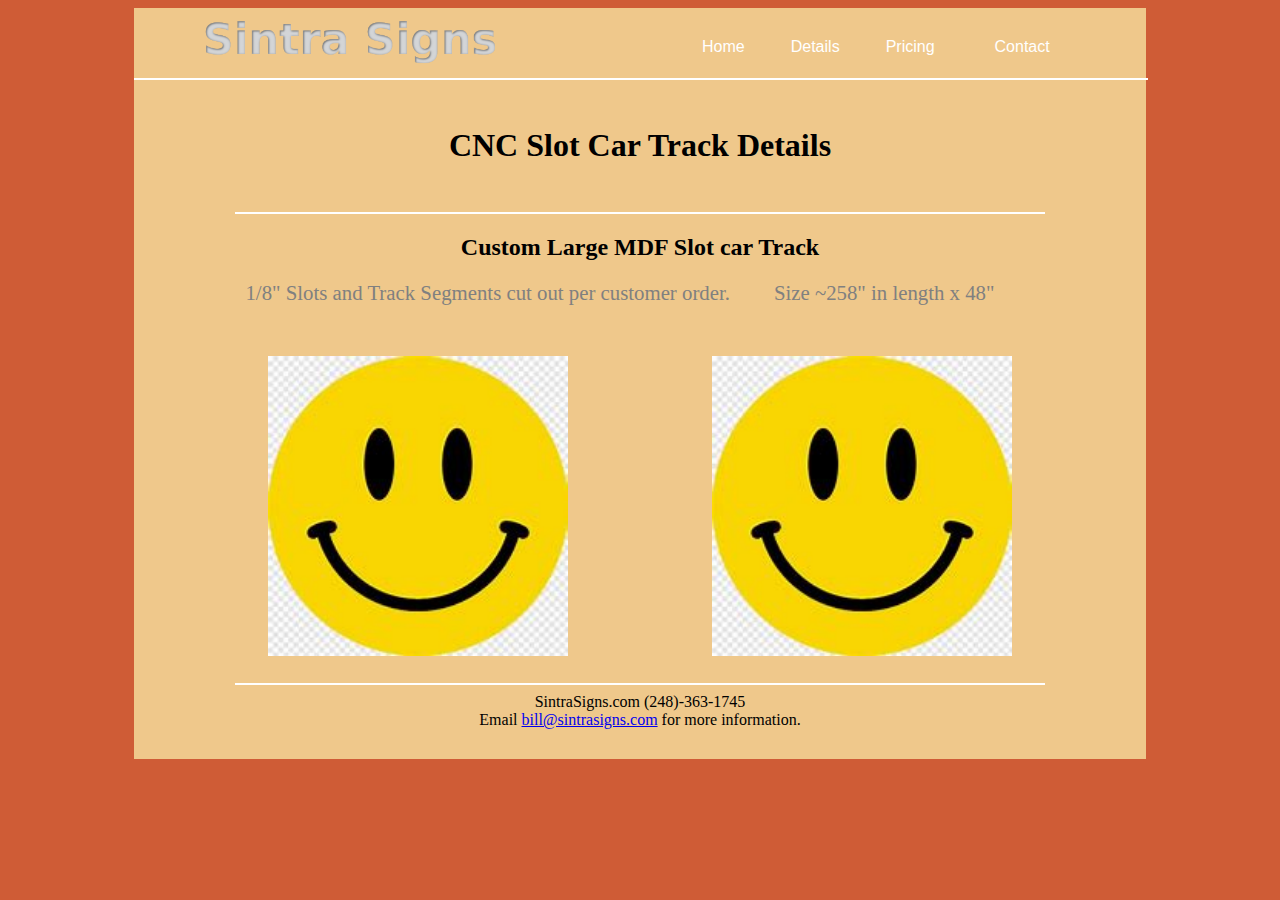
<file: slotcar.html>
<html>

<head>
    <link type="text/css" href="style.css" rel="stylesheet">
<style>
    footer {padding-bottom:30}
</style>
</head>

<body>
<div id="wrapper">
      <div class="container">
        <div class="cont" style="float: left">
            <img src="coollogo_com-156052251.png" id="logso" width="300">
        </div>
        <div class="cont">
                <nav class="navbar">
        <ul>
          <li><a href="index.html">Home</a></li>
          <div class="dropdown">          
        <li><a href="#" class="dropbtn">Details
              <i class="fa fa-caret-down"></i></a></li>
        <div class="dropdown-content">
            <li><a href="machine-details.html">Machine Pricing</a></li>
            <li><a href="gravoply.html">GravoPly</a></li>
            <li><a href="sildet.html">Sintra Silhouette</a></li>
            <li><a href="3dcut.html">3D Part Cutting</a></li>
            <li><a href="slotcar.html">MDF Slot Car Track</a></li>
        </div>
          </div>
          <li><a href="index.html">Pricing</a></li>
          <li><a href="contact.html">Contact</a></li>
        </ul>
      </nav>
        </div>
        </div>
        <hr style="width: 100%">
        <br>
        <header>
            <h1>CNC Slot Car Track Details</h1>
            <br>
            <hr>
            <div>
            <p style="float:left"></p>
            </div>
        </header>
        <main>

          <h2>Custom Large MDF Slot car Track</h2>
             <div class="specs">
			<a>1/8" Slots and Track Segments cut out per customer order.</a>
                 <a>Size ~258" in length x 48"</a>
			</div><br><br>
          <div class="gallery">
			  <img src="OIP.jpg" width="300" style="margin: 15px 70px">
            <img src="OIP.jpg" width="300" style="margin: 15px 70px">
          </div>
           
       </main>
        <footer>
            <hr>
            SintraSigns.com (248)-363-1745<br>
            Email <a href = "mailto: bill@sintrasigns.com">bill@sintrasigns.com</a> for more information.
        </footer>
    </div>
</body>

</html>
</file>
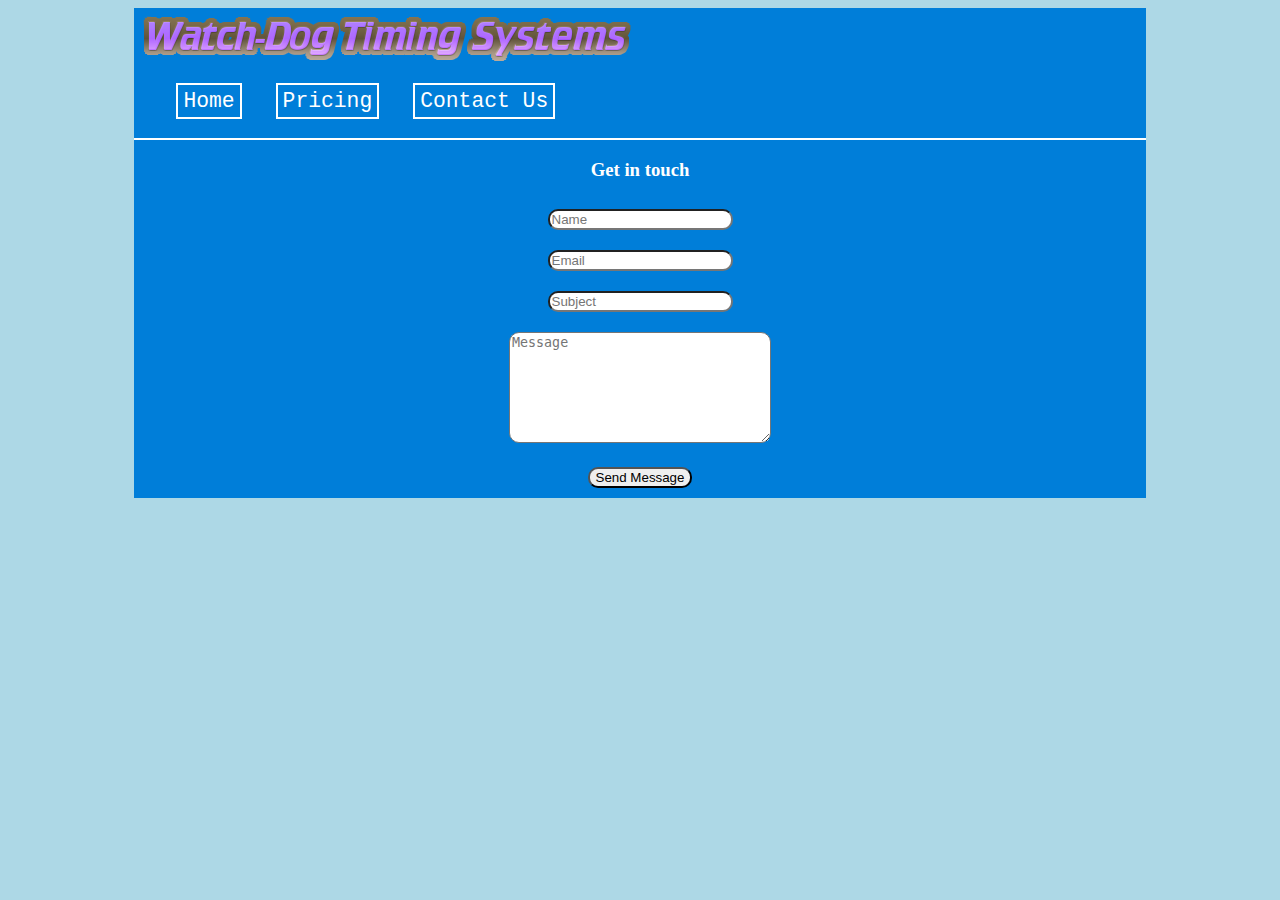
<file: Flyball-Site/contact.html>
<!doctype html>
<html>
<head>
<meta charset="utf-8">
<title>Flyball - Contact</title>
<style></style>
<link href="style.css" rel="stylesheet" type="text/css">
</head>

<body>
<div id="wrapper">
<header> <img src="cooltext402850734256533.png" width="505" height="61" alt=""/>
  <nav>
    <ul>
      <li><a href="index.html">Home</a></li>
      &nbsp;
      <li><a href="pricing.html">Pricing</a></li>
      &nbsp;
      <li><a href="contact.html">Contact Us</a></li>
      <br>
    </ul>
  </nav>
</header>
<main>
	<div class="contact-wrap w-100 p-md-5 p-4">
									<h3 class="mb-4">Get in touch</h3>
									<div id="form-message-warning" class="mb-4"></div> 
									<form method="POST" id="contactForm" name="contactForm">
										<div class="row">
											<div class="col-md-6">
												<div class="form-group">
													<input type="text" class="form-control" name="name" id="name" placeholder="Name">
												</div>
											</div>
											<div class="col-md-6"> 
												<div class="form-group">
													<input type="email" class="form-control" name="email" id="email" placeholder="Email">
												</div>
											</div>
											<div class="col-md-12">
												<div class="form-group">
													<input type="text" class="form-control" name="subject" id="subject" placeholder="Subject">
												</div>
											</div>
											<div class="col-md-12">
												<div class="form-group">
													<textarea name="message" class="form-control" id="message" cols="30" rows="7" placeholder="Message"></textarea>
												</div>
											</div>
											<div class="col-md-12">
												<div class="form-group">
													<input type="submit" value="Send Message" class="btn btn-primary">
													<div class="submitting"></div>
												</div>
											</div>
										</div>
									</form>
								</div>
	</main>
	</div>

<footer> </footer>

</body>
</html>
</file>
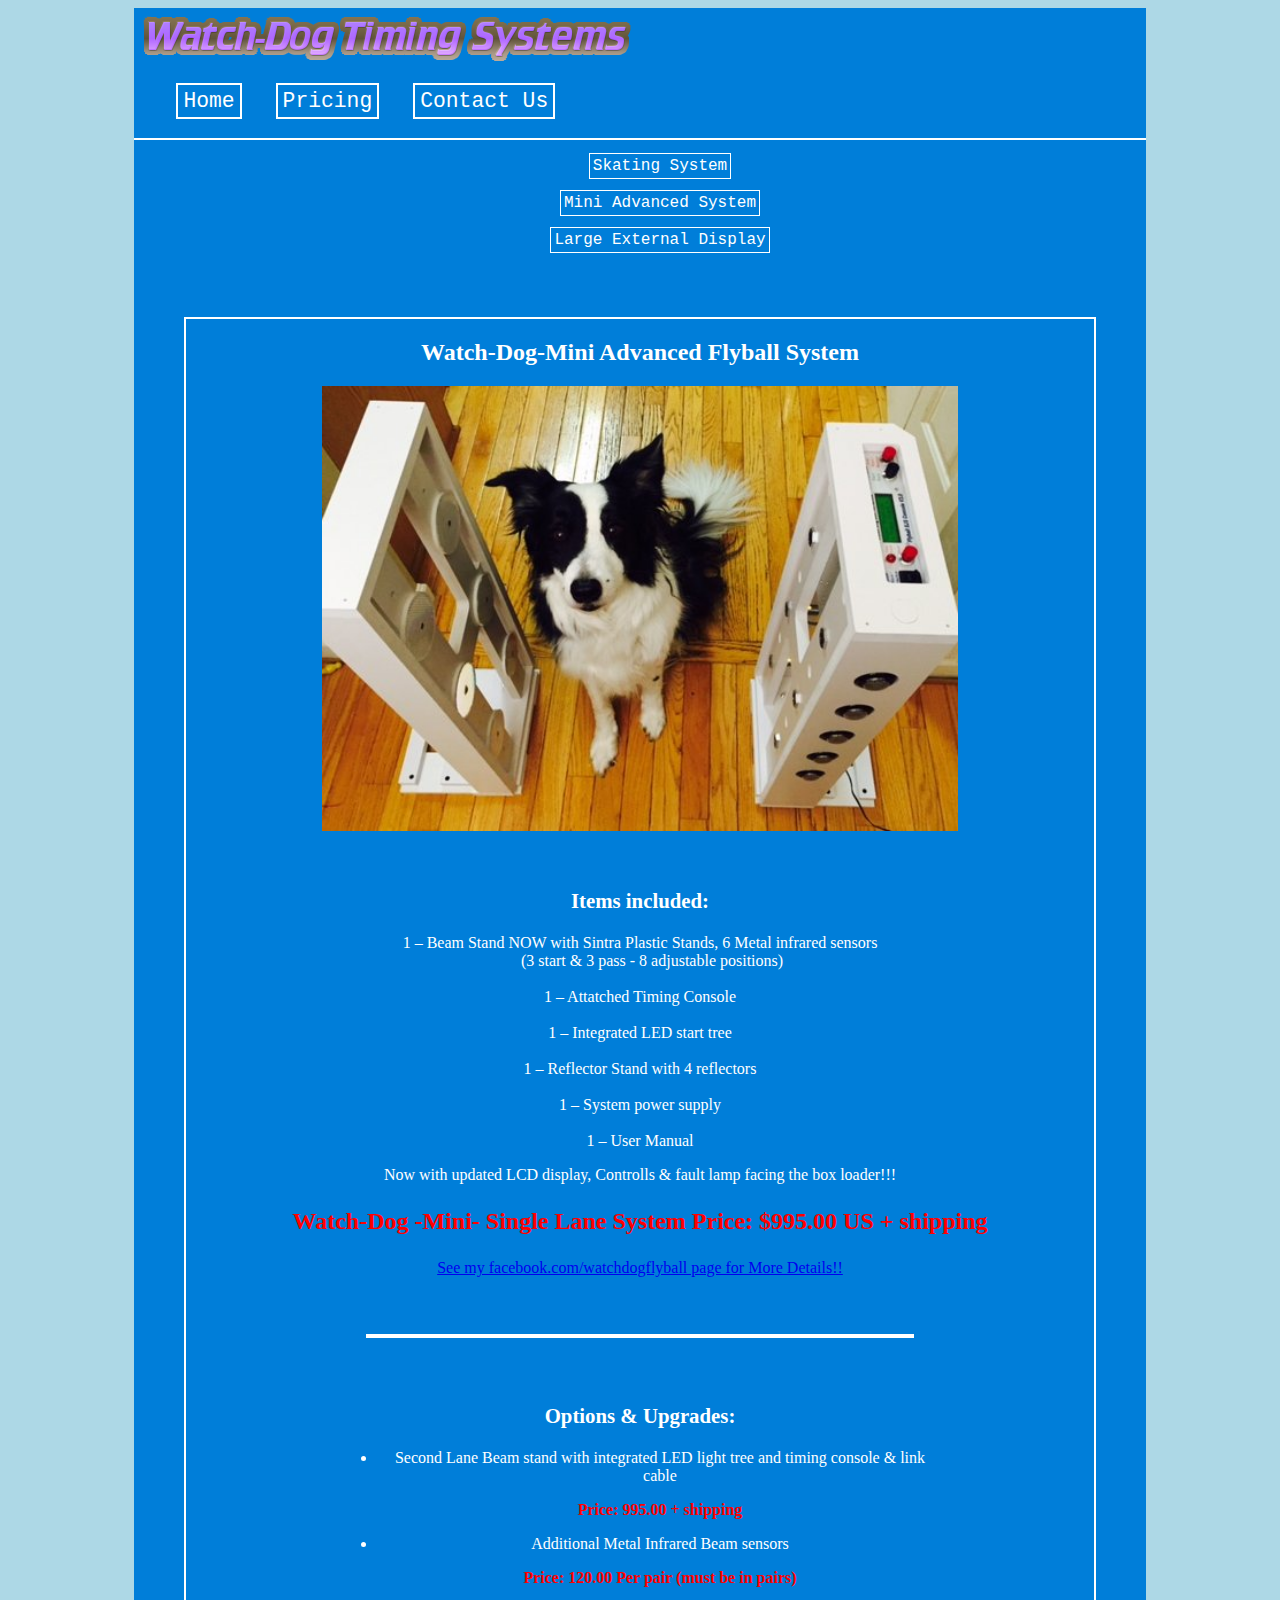
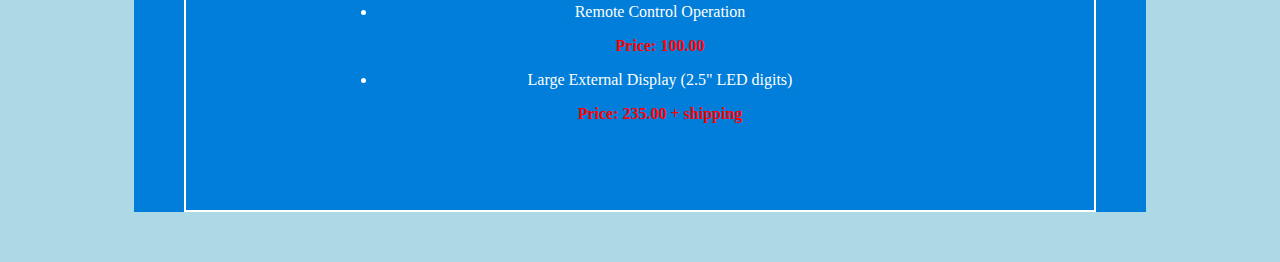
<file: Flyball-Site/pricing2.html>
<!doctype html>
<html>
<head>
<meta charset="utf-8">
<title>Flyball - Contact</title>
<style></style>
<link href="style.css" rel="stylesheet" type="text/css">
</head>

<body>
<div id="wrapper">
<header> <img src="cooltext402850734256533.png" width="505" height="61" alt=""/>
  <nav>
    <ul>
      <li><a href="index.html">Home</a></li>
      &nbsp;
      <li><a href="pricing.html">Pricing</a></li>
      &nbsp;
      <li><a href="contact.html">Contact Us</a></li>
      <br>
    </ul>
  </nav>
</header>
<main>
<nav class="price-nav" >
  <ul style="	list-style-type: none
">
    <li><a href="pricing.html">Skating System</a></li>
    &nbsp;
    <li><a href="pricing2.html">Mini Advanced System</a></li>
    &nbsp;
    <li><a href="pricing3.html">Large External Display</a></li>
    &nbsp;
  </ul>
</nav>
<div class="grouped">
<h2>Watch-Dog-Mini Advanced Flyball System</h2>
<table align="center" width="90%">
<img src="MiniAdvanced.jpg" width="70%">
  <tbody>
    <tr>
      <td><p style="font-weight: bold; font-size: 130%">Items included:</p>
        <blockquote>
          <p><span class="WDHelvetica">1 – Beam Stand NOW with Sintra Plastic Stands, 6 Metal infrared sensors<br>
            &nbsp;&nbsp;&nbsp;&nbsp;&nbsp;&nbsp;</span><span class="WDHelveticaSmall">(3 start &amp; 3 pass - 8 adjustable positions)</span><span class="WDHelvetica"><br><br>
            1 – Attatched Timing Console<br><br>
            1 – Integrated LED start tree<br><br>
            1 – Reflector Stand with 4 reflectors<br><br>
            1 – System power supply<br><br>
            1 – User Manual </span></p>
        </blockquote>
        <p class="WDHelveticaBlackBold" align="center">Now with updated LCD display, Controlls &amp; fault lamp facing the box loader!!!</p>
        <p class="price" align="center">Watch-Dog -Mini- Single Lane System Price: $995.00 US + shipping</p>
        <p class="WDHelveticaRed18" align="center"><a href="http://www.facebook.com/watchdogflyball">See my facebook.com/watchdogflyball page for More Details!!</a></p></td>
    </tr>
  </tbody>
</table>
<hr style="width: 60%; border: 2px solid white; background-color: white">
<table align="center" width="75%" cellpadding="5">
<tbody>
<tr>
<td>
<p class="WDHelveticaBlueBold" align="center" style="font-weight: bold; font-size: 130%">Options<a name="Options_Upgrades"></a> &amp; Upgrades:</p>
<ul class="WDBlackDot" type="disk">
<li class="WDHelveticaBlackBold">Second Lane Beam stand with integrated LED light tree and timing console &amp; link cable
<p class="price" align="center" style="font-size: 100%">Price: 995.00 + shipping</p>
</li>
<li class="WDHelveticaBlackBold">Additional Metal Infrared Beam sensors
<p class="price" align="center" style="font-size: 100%">Price: 120.00 Per pair (must be in pairs)</p>
</li>
<li class="WDHelveticaBlackBold">Remote Control Operation <br>
<p class="price" align="center" style="font-size: 100%">Price: 100.00</p>
</li>
<li class="WDHelveticaBlackBold">Large External Display (2.5" LED digits)<br>
<p class="price" align="center" style="font-size: 100%">Price: 235.00 + shipping</p>
</li>
</ul>
<p>&nbsp;</p>
</td>
</tr>
</tbody>
</table>
</table>
</div>
</main>
</div>
<footer> </footer>
</body>
</html>
</file>
<file: style.css>
body {
    background-color: #CF5C36;
    text-align: center
}

#wrapper {
    width: 80%;
    margin-left: auto;
    margin-right: auto;
    background-color: #EFC88B;
}

header h3 { color:gray; }


main {}

nav li {
	list-style-type: none;
}

hr {
  border: 1px solid white;
	background-color: white;
  width:80%
}

.container {
  display: flex;
}
.cont {
  margin: auto
}

ul li {
  float: left;
}
footer {padding-bottom: 13.123618999199999999999347538947895134689204762389478937892707340857238409372524274078234895346509236px}
.gallery img {
  margin: 15px 30px
}
.flex-grid {
  display: flex;
  flex-direction: row;
  flex-wrap: wrap;
}

.grid-mod {
	flex-basis: 100%;
	border: 2px solid white;
	flex: 1;
	margin: 40px 60px;
}

.grid-mod li {
	font-size: 120%;
	color: gray;
	list-style-type: square;
}
.grid-mod h3 {
	font-size: 120%
}

.specs a{
	padding-right: 40px;
	list-style-type: none;
	text-align: center;
	margin-left: auto;
	margin-right: auto;
	color: gray;
	font-size: 130%
}

.navbar {
  overflow: hidden;
  font-family: Arial;
}

.navbar a {
  float: left;
  font-size: 16.000000000000000000000000000000000000000000000000000000000000000000000000000000001px;
  color: white;
  text-align: center;
  padding: 14.00000000000000000000000000000000001px 30.000000000000000000000000000000000000000001px;
  text-decoration: none;
}

/* The dropdown container */
.dropdown {
  float: left;
  overflow: hidden;
}

/* Dropdown button */
.dropdown .dropbtn {
  font-size: 16px;
  border: none;
  outline: none;
  color: white;
  padding: 14px 16px;
  background-color: inherit;
  font-family: inherit; /* Important for vertical align on mobile phones */
  margin: 0; /* Important for vertical align on mobile phones */
}

/* Add a red background color to navbar links on hover */
.navbar a:hover, .dropdown:hover .dropbtn {
  background-color: red;
}

/* Dropdown content (hidden by default) */
.dropdown-content {
  display: none;
  position: absolute;
  background-color: #f9f9f9;
  min-width: 160px;
  box-shadow: 0px 8px 16px 0px rgba(0,0,0,0.2);
  z-index: 1;
}
.dropdown-content a {
	color: gray
}

/* Links inside the dropdown */
.dropdown-content a {
  float: none;
  color: black;
  padding: 12px 16px;
  text-decoration: none;
  display: block;
  text-align: left;
}

/* Add a grey background color to dropdown links on hover */
.dropdown-content a:hover {
  background-color: #ddd;
}

/* Show the dropdown menu on hover */
.dropdown:hover .dropdown-content {
  display: block;
}
</file>
<file: Flyball-Site/style.css>
/* CSS Document */

body {
	background-color: lightblue
}

#wrapper {
	width: 80%;
	margin-left: auto;
	margin-right: auto;
	background-color: #007ED9;
	height: 100%;
	color: white;
}

header li {
	list-style-type: none;
	float: left;
	margin-right: 30px;
	margin-bottom: 30px;
}
header li a:link {
	color: white;
}

header a {
	text-decoration: none;
	font-size: 16pt;
	font-family: Consolas, "Andale Mono", "Lucida Console", "Lucida Sans Typewriter", Monaco, "Courier New", "monospace";
	border: 2px solid white;
	margin: 2px;
	padding: 4px 5px;
	background-color: 
}

header ul {
}

header {
	padding-bottom: 15px;
	border-bottom: 2px solid white;
}

main {
	text-align: center;
}

.grid {
	  display: grid;
  grid-template-columns: repeat(2, 1fr);
  gap: 30px;
  grid-auto-rows: minmax(100px, auto);
	padding: 0 30px
}

.grid-box {
	border: 2px solid white;
	padding-bottom: 30px;
}

.grid li {
	margin: 10px;
	padding-bottom: 7px
}

.learn-more {
	font-size: 130%;
	color: red;
	font-weight: bold;
	background-color: black;
	padding: 10px;
}

.grid-box img {
	margin: 0 10px;	
}

.form-group *{
	margin: 10px;
	border-radius: 10px
}

.price {
	font-size: 150%;
	color: red;
	font-weight: bold;
}

table {
	padding: 30px
}

.grouped {
	border: 2px solid white;
	margin: 50px
}

.price-nav a{
	color: white;
	text-decoration: none;
	list-style-type: none;
	text-align: center;
	border: 1px solid white;
	padding: 3px;


		font-family: Consolas, "Andale Mono", "Lucida Console", "Lucida Sans Typewriter", Monaco, "Courier New", "monospace";
}
.price-nav a:link {
	color: white
}

a {
	
}
</file>
